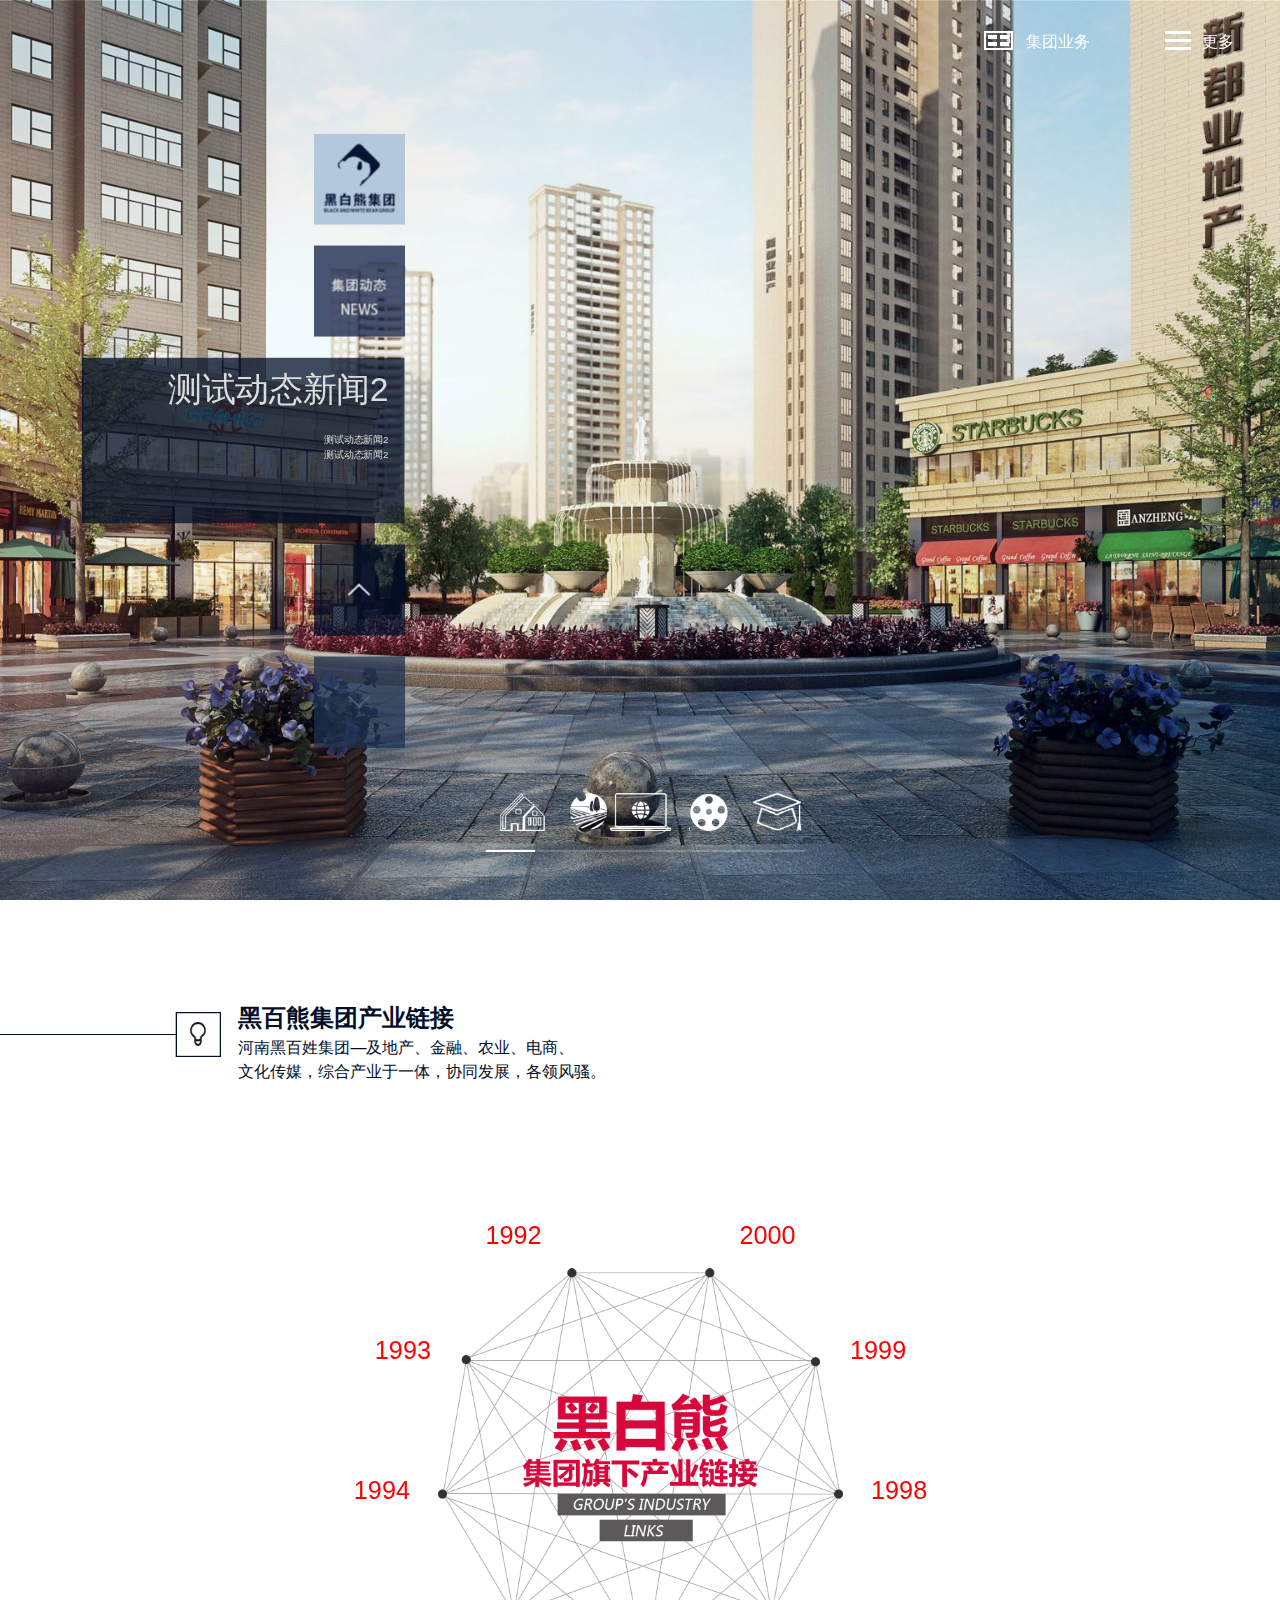
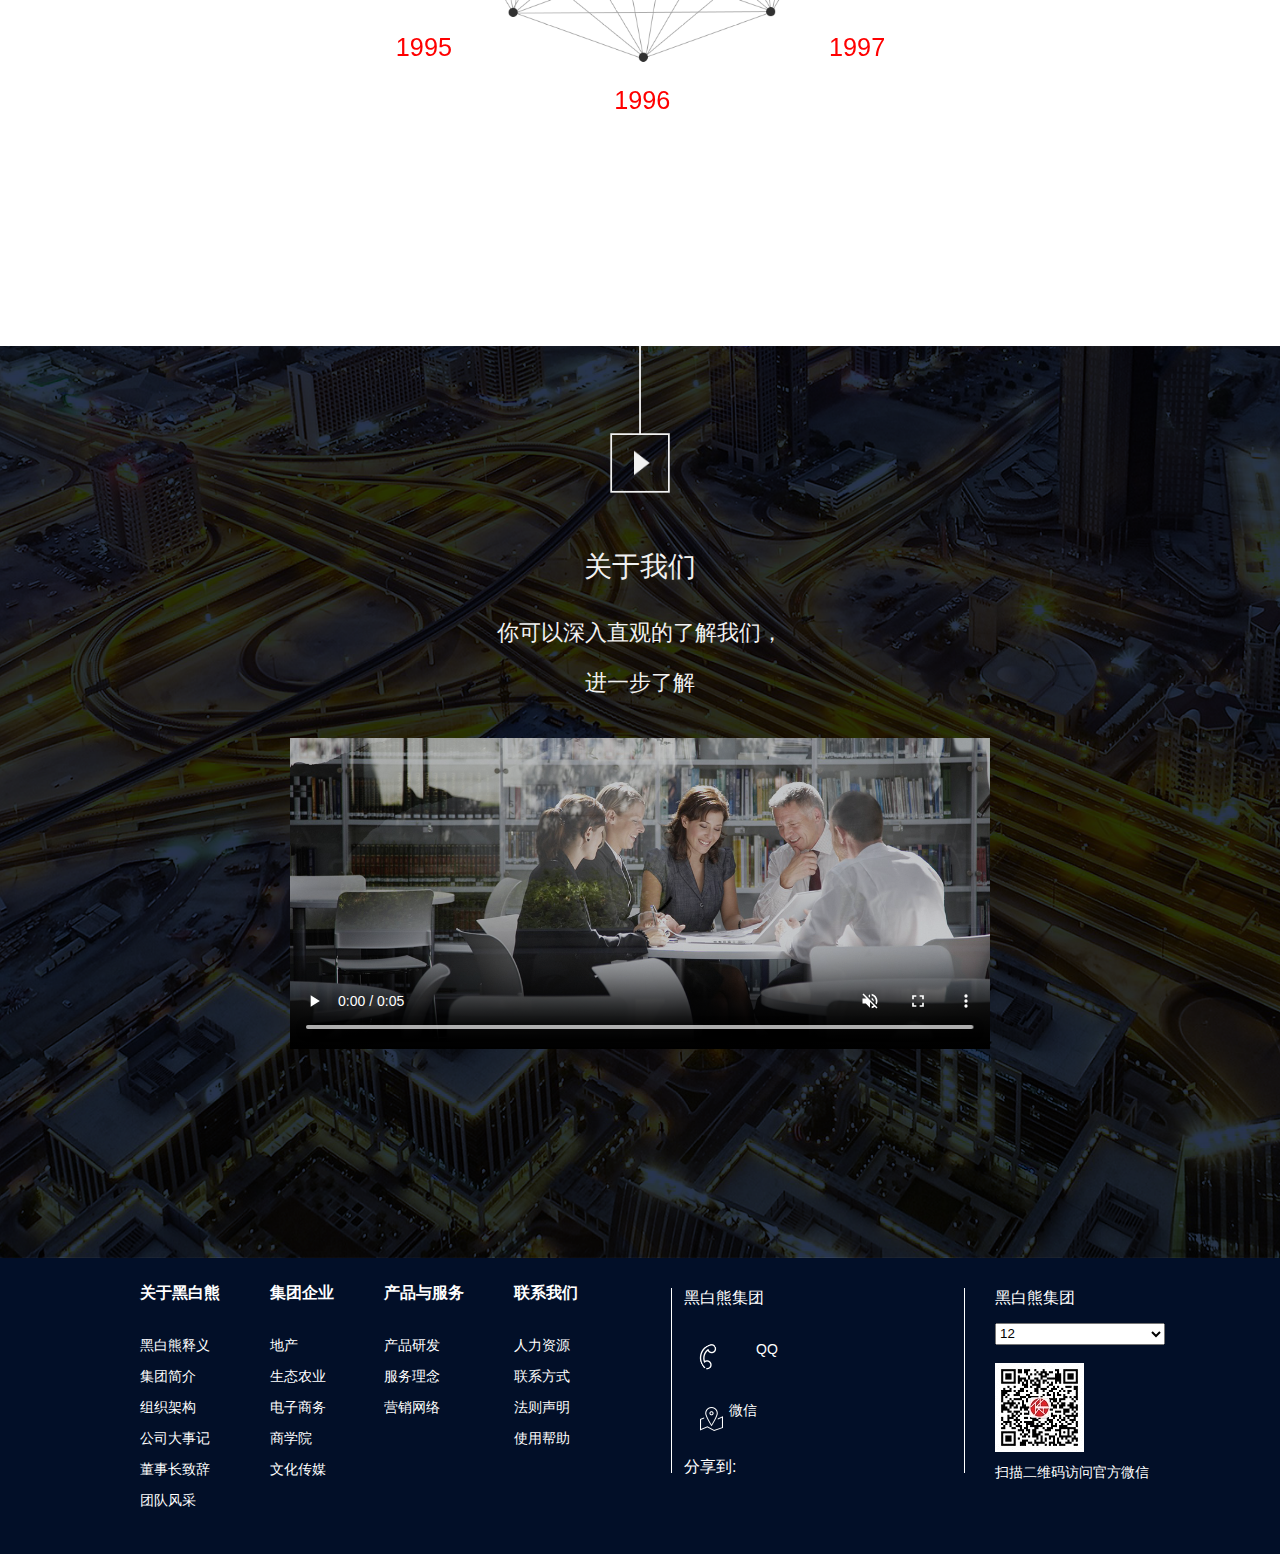
<file: index.html>
<!DOCTYPE html PUBLIC "-//W3C//DTD XHTML 1.0 Transitional//EN" "http://www.w3.org/TR/xhtml1/DTD/xhtml1-transitional.dtd">
<html xmlns="http://www.w3.org/1999/xhtml">
<head>
    <meta http-equiv="Content-Type" content="text/html; charset=utf-8" />
    <meta http-equiv="X-UA-Compatible" content="IE=7" />
    <meta name="viewport" content="width=device-width, initial-scale=1">
    <title>黑白熊集团</title>
    <meta name="keywords" content="黑白熊集团">
    <meta name="description" content="黑白熊集团">
    <link rel="stylesheet" href="/statics/heibaix/css/nheader.css">
    <link rel="stylesheet" href="/statics/heibaix/css/nstyle.css">
    <link rel="stylesheet" href="/statics/heibaix/css/base.css">
</head>
<body>
<div class="header">
    <h1 class="logo png">
        <a href="#" >
            <!--<img src="images/n_logo.png" class="png" >-->
        </a>
    </h1>
    <ul class="nav_list">
        <li class="nav_li">
            <a href="#" class="btn_nav"><i class="ic_product png" ></i>集团业务</a>
            <div style="height: 943px;" class="more_nav02" id="more_nav02">
                <!--[if lt IE 9]>
                <span class="opc_bg"></span>
                <![endif]-->
                <i style="left: -9999px; top: 106px;" class="ic_bdot png" id="h_bdot"></i>
                <ul id="h_nav">
                    <li>
                        <a href="about_hb.html"  class="btn_snav">房地产开发</a>
                    </li>
                    <li>
                        <a href="about_hb.html"  class="btn_snav">生态农业</a>
                    </li>
                    <li>
                        <a href="about_hb.html" class="btn_snav" >电子商务</a>
                    </li>
                    <li>
                        <a href="about_hb.html"  class="btn_snav">文化传媒</a>
                    </li>
                    <li>
                        <a href="about_hb.html"  class="btn_snav">商学院</a>
                    </li>
                </ul>
            </div>
        </li>
        <li class="nav_li">
            <a href="javascript:;" class="btn_nav02" id="nav_more"><i class="ic_more png"></i>更多</a>
            <div style="height: 943px;" class="more_nav" id="more_nav">
                <!--[if lt IE 9]>
                <span class="opc_bg"></span>
                <![endif]-->
                <i style="left: -9999px; top: 106px;" class="ic_bdot png" id="h_bdot02"></i>
                <ul id="h_nav02">
                    <li>
                        <a href="about_hb.html"  class="btn_snav">关于黑白熊</a>
                    </li>
                    <li>
                        <a href="about_list.html"  class="btn_snav">新闻中心</a>
                    </li>
                    <li>
                        <a href="about_hb.html" class="btn_snav" >企业文化</a>
                    </li>
                    <li>
                        <a href="about_hb.html"  class="btn_snav">人力资源</a>
                    </li>
                    <li>
                        <a href="about_hb.html"  class="btn_snav">联系我们</a>
                    </li>
                </ul>
            </div>
        </li>
    </ul>
</div>
<div style="height: 943px;" class="wrap big_view xbig" id="wrap">
    <div class="wrapper">
        <div class="product_list" id="product_list">
            <div style="z-index: 0; opacity: 1;" class="product_box shoulei show">
                <div class="bg_box">
                    <img style="width: 1920px; height: auto; margin: -540px 0px 0px -960px;" src="/statics/heibaix/images/new_banner_01.jpg">
                </div>
            </div>
            <div style="opacity: 0.867161; z-index: 1;" class="product_box xnet ">
                <div class="bg_box">
                    <img style="width: 1920px; height: auto; margin: -540px 0px 0px -960px;" src="/statics/heibaix/images/new_banner_02.jpg">
                </div>
            </div>
            <div style="opacity: 1; z-index: 0;" class="product_box member">
                <div class="bg_box">
                    <img style="width: 1920px; height: auto; margin: -540px 0px 0px -960px;" src="/statics/heibaix/images/new_banner_03.jpg">
                </div>
            </div>

            <div style="opacity: 1; z-index: 0;" class="product_box xkn">
                <div class="bg_box">
                    <img style="width: 1920px; height: auto; margin: -540px 0px 0px -960px;" src="/statics/heibaix/images/new_banner_04.jpg">
                </div>
            </div>
            <div style="opacity: 1; z-index: 0;" class="product_box xav">
                <div class="bg_box">
                    <img style="width: 1920px; height: auto; margin: -540px 0px 0px -960px;" src="/statics/heibaix/images/new_banner_05.jpg">
                </div>
            </div>
        </div>
        <div class="product_btns" id="product_btns">
            <div class="content ">
                <div class="btns_area">
                    <div class="btns_box" id="control_box">
                        <a href="#"  class="btn_shoulei" ><span class="ic_shoulei hide_txt png">icon01</span></a>
                        <a href="#"  class="btn_xnet cur" ><span class="ic_xnet hide_txt png">icon02</span></a>
                        <a href="#"  class="btn_member " ><span class="ic_member hide_txt png">icon03</span></a>
                        <a href="#" class="btn_xkn" ><span class="ic_xkn hide_txt png">icon04</span></a>
                        <a href="#"  class="btn_xav"><span class="ic_xav hide_txt png">icon05</span></a>
                        <span style="left: 0px;" class="ic_line" id="ic_line"></span>
                    </div>
                </div>
            </div>
        </div>
        <div class="rpt_bg png" id="rpt_bg"></div>
    </div>

    <div class="left_nav" id="product_btns02" style="position:absolute;top:50%;height:882px;
        margin-top:-400px;">
        <ul class="contain_box" >
            <li class="top_logo"><a href="index.html"><img src="/statics/heibaix/images/logo_2.png"></a></li>
            <li class="new_tit"><a href="about_list.html"><img src="/statics/heibaix/images/top_02.png"></a></li>
            <div class="new_bg">
                <div id="scrollDiv">
                    <div class="scrollText">
                        <ul>
                                                                                    <li>
                                <a href="http://dev.cms.com/index.php?m=content&c=index&a=show&catid=30&id=3" title="测试动态新闻2">
                                    <p class="new_bg_tit">测试动态新闻2</p>
                                    <p class="new_bg_text">测试动态新闻2<br />
测试动态新闻2</p>
                                </a>
                            </li>
                                                        <li>
                                <a href="http://dev.cms.com/index.php?m=content&c=index&a=show&catid=30&id=2" title="测试动态新闻一">
                                    <p class="new_bg_tit">测试动态新闻一</p>
                                    <p class="new_bg_text">测试动态新闻一测试动态新闻一测试动态新闻一测试动态新闻一测试动态新闻一测试动态新闻一测试动态新闻...</p>
                                </a>
                            </li>
                                                                                </ul>
                    </div>

                    <div class="new_right up"><a  style="cursor: pointer; "><img  src="/statics/heibaix/images/top_right.png"></a></div>

                    <div class="new_left down"><a  style="cursor: pointer; "><img src="/statics/heibaix/images/top_left.png"></a></div>

                </div>

                </li>

        </ul>

    </div>

</div>
<!--中图暂时-->
<div class="banner_zhongbox" style="padding-bottom:200px ; background:#fff;">
    <div class="banner_bg" >
        <a class="banner_bg_left"></a>
        <div class="banner_bg_right">
            <p class="banner_bg_p01">黑百熊集团产业链接</p>
            <p class="banner_bg_p02">河南黑百姓集团—及地产、金融、农业、电商、<br>文化传媒，综合产业于一体，协同发展，各领风骚。</p>
        </div>
    </div>
    <div class="banner_cont" style="background:url(/statics/heibaix/images/heibai.png) no-repeat center center; width:579px;height:562px;margin:auto; background-size:cover;position:relative;z-index: 20;margin-top:100px;">
        <div  style="width:100%;height:100%;">
            <div style="top:-74px;left:68px;" class="ban_dot">
                1992
                <span class="x_dot" style="bottom:-33px;right:-46px;"></span>
                <span class="x_line" style="top:30px;left:-20px;"></span>
                <div class="x_line_text animate09" style="top:75px;left:-420px;">
                    <p class="x_line_title01">搭建中小型企业金融服务平台</p>
                    <p class="x_line_title02">完成资本运作20多亿，孵化企业上市2家</p>
                    <p class="x_line_title03">set up the financial service center in kaifeng city,samall and medium enterprises in 2012</p>
                </div>
            </div>
            <div style="top:90px;left:-90px;" class="ban_dot">
                1993
                <span class="x_dot" style="bottom:6px;right:-53px;"></span>
                <span class="x_line" style="top:30px;left:-20px;"></span>
                <div class="x_line_text animate09" style="top:75px;left:-420px;">
                    <p class="x_line_title01">搭建中小型企业金融服务平台</p>
                    <p class="x_line_title02">完成资本运作20多亿，孵化企业上市2家</p>
                    <p class="x_line_title03">set up the financial service center in kaifeng city,samall and medium enterprises in 2012</p>
                </div>
            </div>
            <div style="top:290px;left:-120px;" class="ban_dot">
                1994
                <span class="x_dot" style="bottom:14px;right:-49px;"></span>
                <span class="x_line" style="top:30px;left:-20px;"></span>
                <div class="x_line_text animate09" style="top:75px;left:-420px;">
                    <p class="x_line_title01">搭建中小型企业金融服务平台</p>
                    <p class="x_line_title02">完成资本运作20多亿，孵化企业上市2家</p>
                    <p class="x_line_title03">set up the financial service center in kaifeng city,samall and medium enterprises in 2012</p>
                </div>
            </div>
            <div style="top:515px;left:-60px;;" class="ban_dot">
                1995
                <span class="x_dot" style="top:-30px;right:-90px;"></span>
                <span class="x_line" style="top:30px;left:-20px;"></span>
                <div class="x_line_text animate09" style="top:75px;left:-420px;">
                    <p class="x_line_title01">搭建中小型企业金融服务平台</p>
                    <p class="x_line_title02">完成资本运作20多亿，孵化企业上市2家</p>
                    <p class="x_line_title03">set up the financial service center in kaifeng city,samall and medium enterprises in 2012</p>
                </div>
            </div>
            <div style="top:590px;left:252px;" class="ban_dot">
                1996
                <span class="x_dot" style="top:-42px;left:35px;"></span>
                <span class="x_line02" style="top:30px;right:-20px;"></span>
                <div class="x_line_text animate09" style="top:75px;left:-300px;">
                    <p class="x_line_title01">搭建中小型企业金融服务平台</p>
                    <p class="x_line_title02">完成资本运作20多亿，孵化企业上市2家</p>
                    <p class="x_line_title03">set up the financial service center in kaifeng city,samall and medium enterprises in 2012</p>
                </div>
            </div>
            <div style="top:515px;right:-60px;" class="ban_dot">
                1997
                <span class="x_dot" style="top:-31px;left:-86px;"></span>
                <span class="x_line02" style="top:30px;right:-20px;"></span>
                <div class="x_line_text animate09" style="top:75px;right:-420px; text-align: left;">
                    <p class="x_line_title01">搭建中小型企业金融服务平台</p>
                    <p class="x_line_title02">完成资本运作20多亿，孵化企业上市2家</p>
                    <p class="x_line_title03">set up the financial service center in kaifeng city,samall and medium enterprises in 2012</p>
                </div>
            </div>
            <div style="top:290px;right:-120px;" class="ban_dot">
                1998
                <span class="x_dot"  style="top:25px;left:-50px;"></span>
                <span class="x_line02" style="top:30px;right:-20px;"></span>
                <div class="x_line_text animate09" style="top:75px;right:-420px; text-align: left;">
                    <p class="x_line_title01">搭建中小型企业金融服务平台</p>
                    <p class="x_line_title02">完成资本运作20多亿，孵化企业上市2家</p>
                    <p class="x_line_title03">set up the financial service center in kaifeng city,samall and medium enterprises in 2012</p>
                </div>
            </div>
            <div style="top:90px;right:-90px;" class="ban_dot">
                1999
                <span class="x_dot" style="top:36px;left:-52px;"></span>
                <span class="x_line02" style="top:30px;right:-20px;"></span>
                <div class="x_line_text animate09" style="top:75px;right:-420px; text-align: left;">
                    <p class="x_line_title01">搭建中小型企业金融服务平台</p>
                    <p class="x_line_title02">完成资本运作20多亿，孵化企业上市2家</p>
                    <p class="x_line_title03">set up the financial service center in kaifeng city,samall and medium enterprises in 2012</p>
                </div>
            </div>
            <div style="top:-74px;right:68px;" class="ban_dot">
                2000
                <span class="x_dot" style="top:73px;left:-45px;"></span>
                <span class="x_line02" style="top:30px;right:-20px;"></span>
                <div class="x_line_text animate09" style="top:75px;right:-420px; text-align: left;">
                    <p class="x_line_title01">搭建中小型企业金融服务平台</p>
                    <p class="x_line_title02">完成资本运作20多亿，孵化企业上市2家</p>
                    <p class="x_line_title03">set up the financial service center in kaifeng city,samall and medium enterprises in 2012</p>
                </div>
            </div>
        </div>
    </div>


</div>
<!--下图暂时-->
<div class="bom_xia" >
    <div class="top_tit">
        <p class="top_tit01">关于我们</p>
        <p class="top_tit02">你可以深入直观的了解我们， <br>进一步了解</p>
    </div>
    <div class="shipin" >
        <video width="100%" id="vio01" poster="/statics/heibaix/images/shipin.png"  preload="preload"   muted controls>
            <source src="/statics/heibaix/images/xin.mp4" type="video/mp4" />
        </video>
    </div>
</div>

<div class="foot_xia">
    <div class="foot_center">
        <div class="foot_center_left">
            <ul>
                <li class="current_top1"><a href="about_hb.html">关于黑白熊</a></li>
                                                <li><a href="http://dev.cms.com/index.php?m=content&c=index&a=lists&catid=2">黑白熊释义</a></li>
                                <li><a href="http://dev.cms.com/index.php?m=content&c=index&a=lists&catid=3">集团简介</a></li>
                                <li><a href="http://dev.cms.com/index.php?m=content&c=index&a=lists&catid=4">组织架构</a></li>
                                <li><a href="http://dev.cms.com/index.php?m=content&c=index&a=lists&catid=5">公司大事记</a></li>
                                <li><a href="http://dev.cms.com/index.php?m=content&c=index&a=lists&catid=11">董事长致辞</a></li>
                                <li><a href="http://dev.cms.com/index.php?m=content&c=index&a=lists&catid=12">团队风采</a></li>
                                            </ul>
            <ul>
                <li class="current_top1"><a href="about_hb.html">集团企业</a></li>
                                                <li><a href="http://dev.cms.com/index.php?m=content&c=index&a=lists&catid=18">地产</a></li>
                                <li><a href="http://dev.cms.com/index.php?m=content&c=index&a=lists&catid=19">生态农业</a></li>
                                <li><a href="http://dev.cms.com/index.php?m=content&c=index&a=lists&catid=20">电子商务</a></li>
                                <li><a href="http://dev.cms.com/index.php?m=content&c=index&a=lists&catid=21">商学院</a></li>
                                <li><a href="http://dev.cms.com/index.php?m=content&c=index&a=lists&catid=22">文化传媒</a></li>
                                            </ul>
            <ul>
                <li class="current_top1"><a href="about_hb.html">产品与服务</a></li>
                                                <li><a href="http://dev.cms.com/index.php?m=content&c=index&a=lists&catid=23">产品研发</a></li>
                                <li><a href="http://dev.cms.com/index.php?m=content&c=index&a=lists&catid=24">服务理念</a></li>
                                <li><a href="http://dev.cms.com/index.php?m=content&c=index&a=lists&catid=25">营销网络</a></li>
                                            </ul>
            <ul>
                <li class="current_top1"><a href="about_hb.html">联系我们</a></li>
                                                <li><a href="http://dev.cms.com/index.php?m=content&c=index&a=lists&catid=26">人力资源</a></li>
                                <li><a href="http://dev.cms.com/index.php?m=content&c=index&a=lists&catid=27">联系方式</a></li>
                                <li><a href="http://dev.cms.com/index.php?m=content&c=index&a=lists&catid=28">法则声明</a></li>
                                <li><a href="http://dev.cms.com/index.php?m=content&c=index&a=lists&catid=29">使用帮助</a></li>
                                            </ul>
        </div>
        <div class="foot_center_right">
            <ul class="center_right_left">
                <li class="current_top2"><a>黑白熊集团</a></li>
                <li class="current_qq"><a href="#">QQ</a></li>
                <li class="current_weixin"><a>微信</a></li>
                <li style="margin-top:10px;">
                    <a style="font-size:16px;">分享到:</a>
                </li>
            </ul>
            <ul  class="center_right_right">
                <li class="current_top2"><a>黑白熊集团</a></li>
                <li class="current_selt">
                    <select>
                        <option>12</option>
                        <option>12</option>
                        <option>12</option>
                    </select>
                </li>
                <li class="current_erweima"><a></a></li>
                <li><a style="line-height:25px;font-size:14px;">扫描二维码访问官方微信</a></li>
            </ul>

        </div>
    </div>
</div>



<script src="/statics/heibaix/js/jquery.js"></script>
<script src="/statics/heibaix/js/jQuery.textSlider.js"></script>
<script src="/statics/heibaix/js/bs_index.js"></script>
<script>
    //	控制文字

    (function(){

        $("#scrollDiv").textSlider({line:1,speed:800,timer:3000});
        var $wrap=$("#wrap"),
                $pages=$("#product_list").find(".product_box"),
                $controlBox=$("#control_box"),
                $productBtns=$("#product_btns"),
                $productBtns02=$("#product_btns02"),
                $controls=$controlBox.find("a"),
                $icLine=$("#ic_line"),
                $listTops=$("#list_top").find("li"),
                $hNav=$("#h_nav"),
                $hNavnew=$("#h_nav02"),
                $hNavli=$hNav.find("li"),
                $hNavlinew=$hNavnew.find("li"),
                $hSubnav=$("#h_subnav"),
                $hSubDD=$hSubnav.find("dd"),
                $hBdot=$("#h_bdot"),
                $hBdot02=$("#h_bdot02"),
                $hSdot=$("#h_sdot"),
                $footer=$("#footer"),
                $bgs=$pages.find(".bg_box img"),
                $mainBoxs=$pages.find(".main_box"),
                $moreNav=$("#more_nav"),
                $moreNav02=$("#more_nav02"),
                $rptBg=$("#rpt_bg");
        var data={
            pLength:$pages.length,
            curP:0,
            isCan:true,
            isOnbtn:false,
            fColor:[2,2,1,1,1],
            dur: 3500,
            cNum:0
        };
        var aDD=$controls.eq(0).width()+parseInt($controls.eq(0).css("margin-right").slice(0,-2))*2;
        var cId;
        var isCss3=function(){
            var style=document.createElement("div").style;
            for(var k in style){
                if(k.toLowerCase().indexOf("animation")>0){
                    return true;
                }
            }
            return false;
        }();
        var isIE6=navigator.userAgent.indexOf("MSIE 6.0") > 0;
        var isIE9=navigator.userAgent.indexOf("MSIE 9.0") > 0;

        //判断webket
//        var ua = navigator.userAgent.toLowerCase();
        var chrome = window.navigator.userAgent.indexOf("Chrome") !== -1 ;
        //页面自缩放

        var resize=function(){

            var w=$(window).width(),
                    h=$(window).height();
            $wrap.height(h);
            $moreNav.height(h);
            if(w/h<1920/1080){
                $bgs.height(h).css({width:"auto",margin:-.5*h+"px 0 0 "+-.5*1920/1080*h+"px"});
            }else{
                $bgs.width(w).css({height:"auto",margin:-.5*w*1080/1920+"px 0 0 "+-.5*w+"px"});
            }
            var imgH=$bgs.height();
            $mainBoxs.height(imgH).css("margin-top",-.5*imgH+"px");
            var cls;
            if(isCss3||chrome||isIE9){
                document.getElementById("wrap").className="wrap big_view xbig";
                switch(true){
                    case w>=1920:{cls="";break;}
                    case w<1920&&w>=1680:{cls="small9";break;}
                    case w<1680&&w>=1600:{cls="small8";break;}
                    case w<1600&&w>=1536:{cls="small7";break;}
                    case w<1536&&w>=1440:{cls="small6";break;}
                    case w<1440&&w>=1366:{cls="small5";break;}
                    case w<1366&&w>=1280:{cls="small4";break;}
                    case w<1280&&w>=1024:{cls="small3";break;}
                    case w<1024:{cls="small2";break;}
                }
                for(var i=0;i<data.pLength;i++){
                    $pages.eq(i).find(".content").attr("class","content "+cls);
                }
                $productBtns.find(".content").attr("class","content "+cls);
                $productBtns02.find(".contain_box").attr("class","contain_box "+cls);
                $(".banner_zhongbox").find(".banner_cont").attr("class","banner_cont "+cls);
//                $(".banner_zhongbox").find(".banner_bg").attr("class","banner_bg "+cls);
            }
            else{
                switch(true){

                    case w>=1600:{cls="big_view";break;}
                    case w<1600&&w>=1440:{cls="mid_view";break;}
                    case w<1440:{cls="small_view";break;}


                }
                var ws=$wrap[0].className;
                if(isIE6&&(ws.indexOf("big")!=-1||ws.indexOf("mid")!=-1||ws.indexOf("small")!=-1)&&ws.indexOf(cls)==-1)
                    location.reload();
                wrap.className="wrap "+cls;
            }
            aDD=$controls.eq(0).width()+parseInt($controls.eq(0).css("margin-right").slice(0,-2))*2;
        };
        $(window).resize(resize);
        resize();

        var pageChange=function(idx){
            if(data.isOnbtn)
                return;
            if(idx>=-1&&idx<data.pLength&&idx!=data.curP&&data.isCan){
                data.isCan=false;
                data.cNum++;
                clearInterval(cId);
                idx=idx==-1?data.pLength-1:idx;
                $controls.removeClass("cur").eq(idx).addClass("cur");
                $pages.eq(data.curP).css({zIndex:0});
                $icLine.css({left:aDD*idx});
                // $footer.attr("class","footer f_color"+data.fColor[idx]);
                $pages.eq(idx).addClass("show").css({opacity:0,zIndex:1}).animate({opacity:1},400,function(){
                    $pages.eq(data.curP).removeClass("show");
                    $(this).addClass("show");
                    data.isCan=true;
                    data.curP=idx;
                    data.cNum--;
                    if(data.cNum==0){
                        cId=setInterval(function(){
                            pageChange((data.curP+1)%data.pLength);
                        },data.dur);
                    }
                });
            }
        }
        $controls.on("mouseenter",function(){
            data.isCan=true;
            pageChange($controls.index(this));
            $icLine.css({left:aDD*$controls.index(this)});
            data.isOnbtn=true;
        });
        $controls.on("mouseleave",function(){
            data.isOnbtn=false;
        });

        var isBottom=false;
        var bAni;
        var bottomHide=function(){
            if(isBottom){
                isBottom=false;
                if(bAni)
                    clearTimeout(bAni),bAni=null;
                $footer.removeClass("show");
                $productBtns.removeClass("show");
                $rptBg.removeClass("show");
            }
        }
        var bottomShow=function(){
            if(!isBottom){
                isBottom=true;
                $footer.addClass("show");
                $productBtns.addClass("show");
                $rptBg.addClass("show");
                if(bAni)
                    clearTimeout(bAni);
                bAni=setTimeout(bottomHide,2000);
            }
        }
        $footer.on("mouseenter",function(){
            if(bAni)
                clearTimeout(bAni),bAni=null;
        });
        $footer.on("mouseleave",function(){
            if(bAni)
                clearTimeout(bAni);
            bAni=setTimeout(bottomHide,2000);
        });
//        $(document).on("mousewheel DOMMouseScroll",function(event){
//            var sd=event.originalEvent.wheelDelta||event.originalEvent.detail*-1;
//            if(sd>0){
//                bottomHide();
//            }
//            else{
//                bottomShow();
//            }
//        });
        cId=setInterval(function(){
            pageChange((data.curP+1)%data.pLength);
        },data.dur);

        //导航事件
        $(".btn_nav").on("mouseenter",function(){
            $moreNav02.addClass("show");
        });
        $moreNav02.on("mouseleave",function(){
            $moreNav02.removeClass("show");
            $hBdot02.css({left:-9999,top:106});
        })
        $(".btn_nav02").on("mouseenter",function(){

            $moreNav.addClass("show");
        });
        $moreNav.on("mouseleave",function(){
            $moreNav.removeClass("show");
            $hBdot.css({left:-9999,top:106});
        })


        $hNavli.on("mouseenter",function(){

            $hBdot.css({left:18,top:106+$hNavli.index(this)*69});

        });
        $hNavlinew.on("mouseenter",function(){

            $hBdot02.css({left:18,top:106+$hNavlinew.index(this)*69});

        });
        $hNav.on("mouseleave",function(){
            $hBdot.css({left:-9999});

        });
        $hNavnew.on("mouseleave",function(){
            $hBdot02.css({left:-9999});

        });
        $hSubnav.find("dt").on("mouseenter",function(){

            $hBdot.css({left:18});
            $hSdot.css({left:-9999});
        });
        $hSubDD.on("mouseenter",function(){

            $hSdot.css({left:18,top:53+$hSubDD.index(this)*44});
            $hBdot.css({left:-9999});
        });
        $hSubnav.on("mouseleave",function(){
            $hSdot.css({left:-9999});
        });
    })();
</script>
<script type="text/javascript">
    var browser = {
        versions: function() {
            var u = navigator.userAgent, app = navigator.appVersion;
            return {//移动终端浏览器版本信息
                trident: u.indexOf('Trident') > -1, //IE内核
                presto: u.indexOf('Presto') > -1, //opera内核
                webKit: u.indexOf('AppleWebKit') > -1, //苹果、谷歌内核
                gecko: u.indexOf('Gecko') > -1 && u.indexOf('KHTML') == -1, //火狐内核
                mobile: !!u.match(/AppleWebKit.*Mobile.*/) || !!u.match(/AppleWebKit/), //是否为移动终端
                ios: !!u.match(/\(i[^;]+;( U;)? CPU.+Mac OS X/), //ios终端
                android: u.indexOf('Android') > -1 || u.indexOf('Linux') > -1, //android终端或者uc浏览器
                iPhone: u.indexOf('iPhone') > -1 || u.indexOf('Mac') > -1, //是否为iPhone或者QQHD浏览器
                iPad: u.indexOf('iPad') > -1, //是否iPad
                webApp: u.indexOf('Safari') == -1 //是否web应该程序，没有头部与底部
            };
        }(),
        language: (navigator.browserLanguage || navigator.language).toLowerCase()
    }
    // console.log(browser.versions)
    if (browser.versions.android || browser.versions.ios) {
        if(!browser.versions.iPad){
//            window.location.href = 'http://www.xunlei.com/wap/';
        }

    }
</script>
<!--[if IE 6]>
<script type="text/javascript" src="http://static.webgame.kanimg.com/com/DD_PNG_min.js"></script>
<script type="text/javascript">
    var links=document.getElementsByTagName("a");
    for(var i=0,l=links.length;i<l;i++){
        links[i].setAttribute("hideFocus",true);
    }
</script>
<![endif]-->


</body></html>
</file>
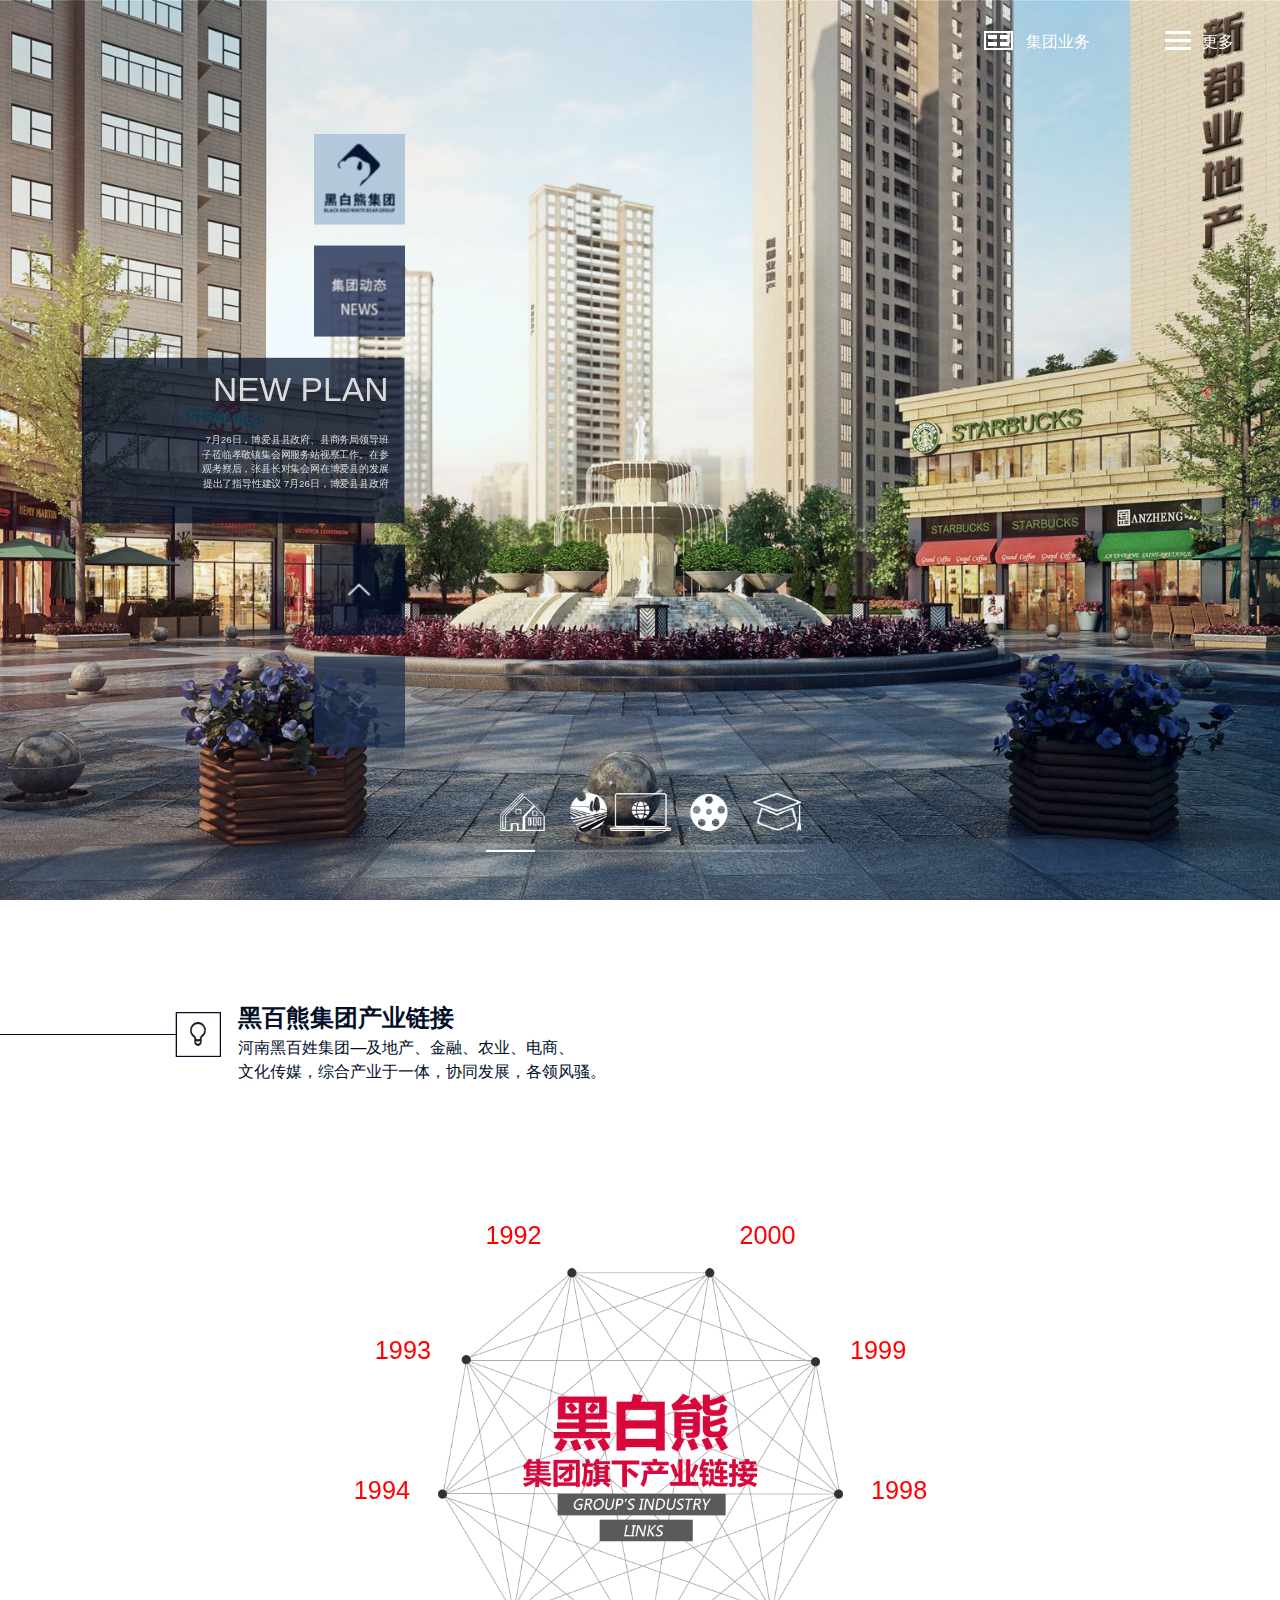
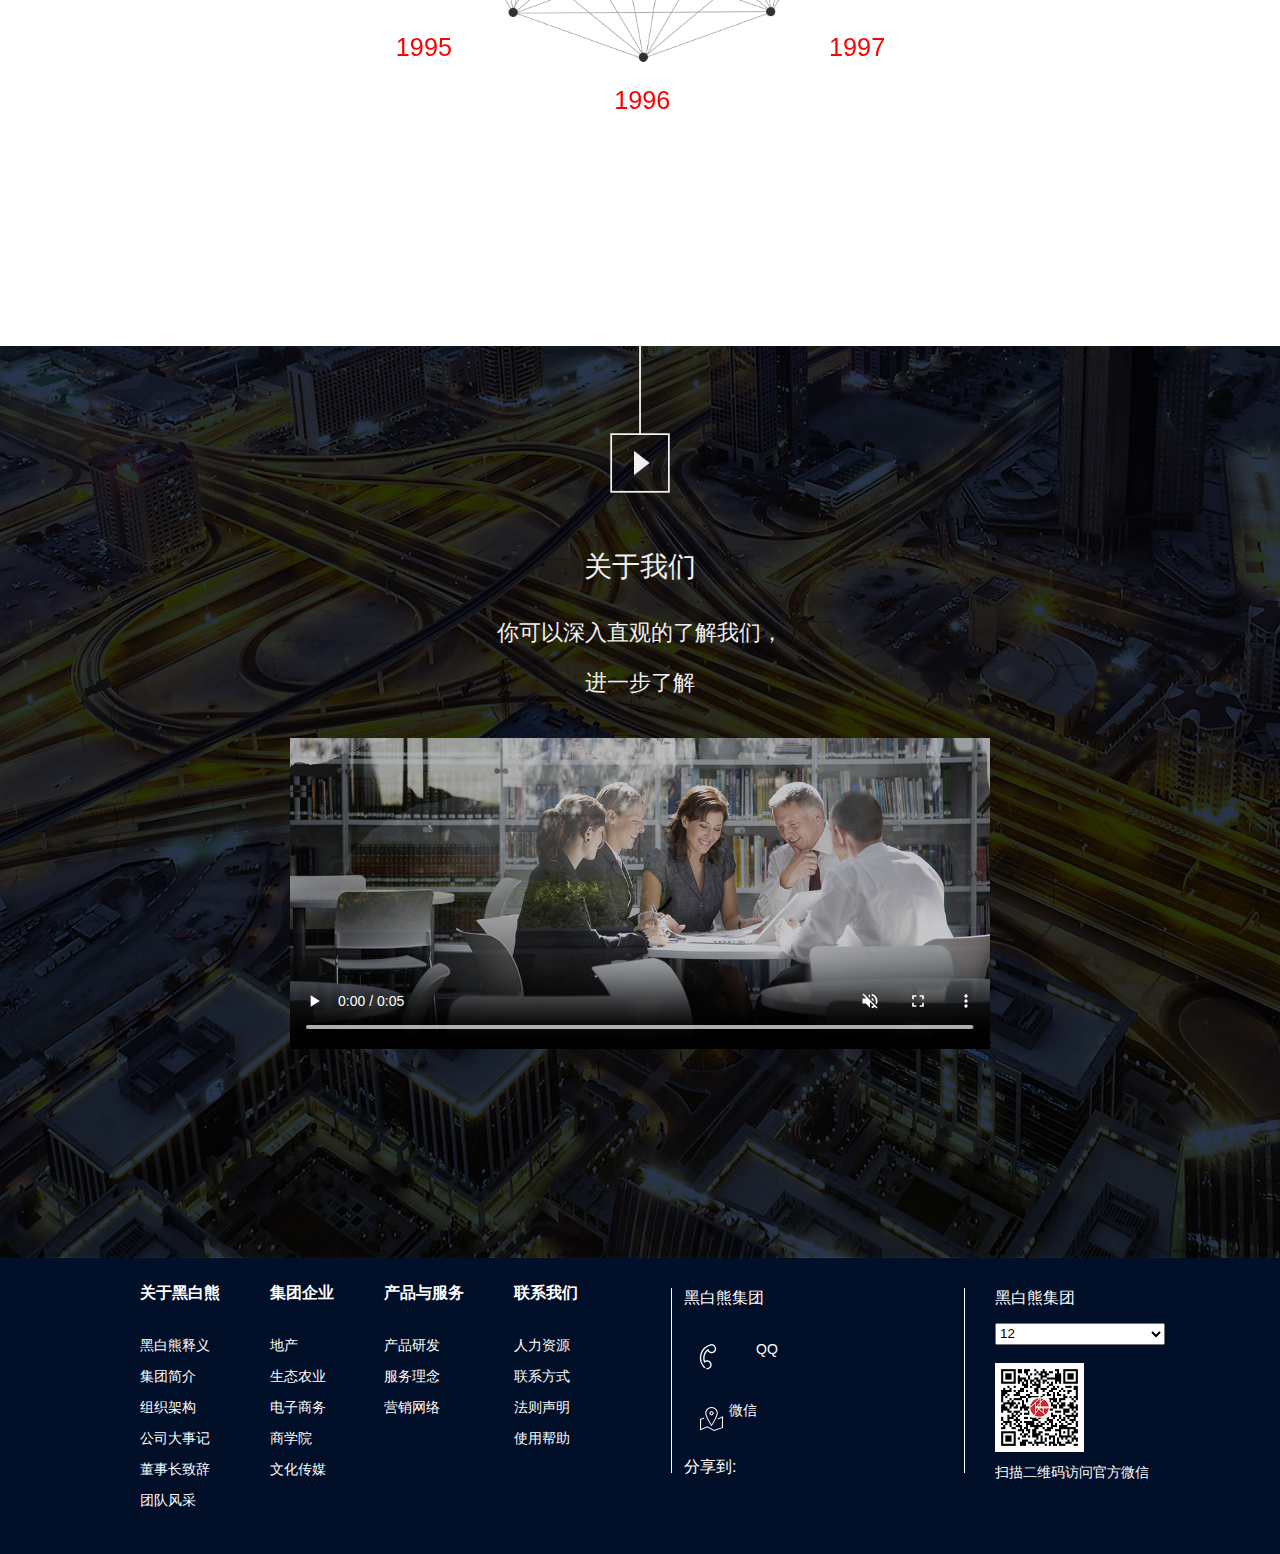
<file: statics/heibaix/index.html>
<!DOCTYPE html>
<html>
<head lang="en">
    <meta charset="UTF-8">
    <meta name="viewport" content="width=device-width, initial-scale=1">
    <title></title>
    <link rel="stylesheet" href="css/nheader.css">
    <link rel="stylesheet" href="css/nstyle.css">
    <link rel="stylesheet" href="css/base.css">
</head>
<body>
<div class="header">
    <h1 class="logo png">
        <a href="#" >
            <!--<img src="images/n_logo.png" class="png" >-->
        </a>
    </h1>
    <ul class="nav_list">
        <li class="nav_li">
            <a href="#" class="btn_nav"><i class="ic_product png" ></i>集团业务</a>
            <div style="height: 943px;" class="more_nav02" id="more_nav02">
                <!--[if lt IE 9]>
                <span class="opc_bg"></span>
                <![endif]-->
                <i style="left: -9999px; top: 106px;" class="ic_bdot png" id="h_bdot"></i>
                <ul id="h_nav">
                    <li>
                        <a href="about_hb.html"  class="btn_snav">房地产开发</a>
                    </li>
                    <li>
                        <a href="about_hb.html"  class="btn_snav">生态农业</a>
                    </li>
                    <li>
                        <a href="about_hb.html" class="btn_snav" >电子商务</a>
                    </li>
                    <li>
                        <a href="about_hb.html"  class="btn_snav">文化传媒</a>
                    </li>
                    <li>
                        <a href="about_hb.html"  class="btn_snav">商学院</a>
                    </li>
                </ul>
            </div>
        </li>
        <li class="nav_li">
            <a href="javascript:;" class="btn_nav02" id="nav_more"><i class="ic_more png"></i>更多</a>
            <div style="height: 943px;" class="more_nav" id="more_nav">
                <!--[if lt IE 9]>
                <span class="opc_bg"></span>
                <![endif]-->
                <i style="left: -9999px; top: 106px;" class="ic_bdot png" id="h_bdot02"></i>
                <ul id="h_nav02">
                    <li>
                        <a href="about_hb.html"  class="btn_snav">关于黑白熊</a>
                    </li>
                    <li>
                        <a href="about_list.html"  class="btn_snav">新闻中心</a>
                    </li>
                    <li>
                        <a href="about_hb.html" class="btn_snav" >企业文化</a>
                    </li>
                    <li>
                        <a href="about_hb.html"  class="btn_snav">人力资源</a>
                    </li>
                    <li>
                        <a href="about_hb.html"  class="btn_snav">联系我们</a>
                    </li>
                </ul>
            </div>
        </li>
    </ul>
</div>
<div style="height: 943px;" class="wrap big_view xbig" id="wrap">
    <div class="wrapper">
        <div class="product_list" id="product_list">
            <div style="z-index: 0; opacity: 1;" class="product_box shoulei show">
                <div class="bg_box">
                    <img style="width: 1920px; height: auto; margin: -540px 0px 0px -960px;" src="images/new_banner_01.jpg">
                </div>
            </div>
            <div style="opacity: 0.867161; z-index: 1;" class="product_box xnet ">
                <div class="bg_box">
                    <img style="width: 1920px; height: auto; margin: -540px 0px 0px -960px;" src="images/new_banner_02.jpg">
                </div>
            </div>
            <div style="opacity: 1; z-index: 0;" class="product_box member">
                <div class="bg_box">
                    <img style="width: 1920px; height: auto; margin: -540px 0px 0px -960px;" src="images/new_banner_03.jpg">
                </div>
            </div>

            <div style="opacity: 1; z-index: 0;" class="product_box xkn">
                <div class="bg_box">
                    <img style="width: 1920px; height: auto; margin: -540px 0px 0px -960px;" src="images/new_banner_04.jpg">
                </div>
            </div>
            <div style="opacity: 1; z-index: 0;" class="product_box xav">
                <div class="bg_box">
                    <img style="width: 1920px; height: auto; margin: -540px 0px 0px -960px;" src="images/new_banner_05.jpg">
                </div>
            </div>
        </div>
        <div class="product_btns" id="product_btns">
            <div class="content ">
                <div class="btns_area">
                    <div class="btns_box" id="control_box">
                        <a href="#"  class="btn_shoulei" ><span class="ic_shoulei hide_txt png">icon01</span></a>
                        <a href="#"  class="btn_xnet cur" ><span class="ic_xnet hide_txt png">icon02</span></a>
                        <a href="#"  class="btn_member " ><span class="ic_member hide_txt png">icon03</span></a>
                        <a href="#" class="btn_xkn" ><span class="ic_xkn hide_txt png">icon04</span></a>
                        <a href="#"  class="btn_xav"><span class="ic_xav hide_txt png">icon05</span></a>
                        <span style="left: 0px;" class="ic_line" id="ic_line"></span>
                    </div>
                </div>
            </div>
        </div>
        <div class="rpt_bg png" id="rpt_bg"></div>
    </div>

    <div class="left_nav" id="product_btns02" style="position:absolute;top:50%;height:882px;
        margin-top:-400px;">
        <ul class="contain_box" >
            <li class="top_logo"><a href="index.html"><img src="images/logo_2.png"></a></li>
            <li class="new_tit"><a href="about_list.html"><img src="images/top_02.png"></a></li>
            <div class="new_bg">
                <div id="scrollDiv">
                    <div class="scrollText">
                        <ul>
                            <li>
                                <a href="about_detail.html">
                                    <p class="new_bg_tit">NEW PLAN</p>
                                    <p class="new_bg_text">7月26日，博爱县县政府、县商务局领导班子莅临孝敬镇集会网服务站视察工作。在参观考察后，张县长对集会网在博爱县的发展提出了指导性建议 7月26日，博爱县县政府</p>
                                </a>
                            </li>
                            <li>
                                <a href="about_detail.html">
                                    <p class="new_bg_tit">NEW PLAN02</p>
                                    <p class="new_bg_text">领导班子莅临孝敬镇集</p>
                                 </a>
                            </li>
                            <li>
                                <a href="about_detail.html">
                                    <p class="new_bg_tit">NEW PLAN03</p>
                                    <p class="new_bg_text">领导班子莅临孝敬镇集</p>
                                </a>
                            </li>
                            <li>
                                <a href="about_detail.html">
                                    <p class="new_bg_tit">NEW PLAN04</p>
                                    <p class="new_bg_text">领导班子莅临孝敬镇集</p>
                                </a>
                            </li>
                            <li>
                                <a href="about_detail.html">
                                    <p class="new_bg_tit">NEW PLAN05</p>
                                    <p class="new_bg_text">领导班子莅临孝敬镇集</p>
                                 </a>
                            </li>
                            <li>
                                <a href="about_detail.html">
                                    <p class="new_bg_tit">NEW PLAN06</p>
                                    <p class="new_bg_text">领导班子莅临孝敬镇集</p>
                                </a>
                            </li>
                            <li>
                                <a href="about_detail.html">
                                    <p class="new_bg_tit">NEW PLAN07</p>
                                    <p class="new_bg_text">领导班子莅临孝敬镇集</p>
                                </a>
                            </li>
                            <li>
                                <a href="about_detail.html">
                                    <p class="new_bg_tit">NEW PLAN08</p>
                                    <p class="new_bg_text">领导班子莅临孝敬镇集</p>
                                </a>
                            </li>
                        </ul>
                    </div>

                    <div class="new_right up"><a  style="cursor: pointer; "><img  src="images/top_right.png"></a></div>

                    <div class="new_left down"><a  style="cursor: pointer; "><img src="images/top_left.png"></a></div>

                </div>

            </li>

        </ul>

    </div>

</div>
<!--中图暂时-->
<div class="banner_zhongbox" style="padding-bottom:200px ; background:#fff;">
    <div class="banner_bg" >
        <a class="banner_bg_left"></a>
        <div class="banner_bg_right">
            <p class="banner_bg_p01">黑百熊集团产业链接</p>
            <p class="banner_bg_p02">河南黑百姓集团—及地产、金融、农业、电商、<br>文化传媒，综合产业于一体，协同发展，各领风骚。</p>
        </div>
    </div>
	 <div class="banner_cont" style="background:url(images/heibai.png) no-repeat center center; width:579px;height:562px;margin:auto; background-size:cover;position:relative;z-index: 20;margin-top:100px;">
     <div  style="width:100%;height:100%;">
        <div style="top:-74px;left:68px;" class="ban_dot">
            1992
            <span class="x_dot" style="bottom:-33px;right:-46px;"></span>
            <span class="x_line" style="top:30px;left:-20px;"></span>
            <div class="x_line_text animate09" style="top:75px;left:-420px;">
                <p class="x_line_title01">搭建中小型企业金融服务平台</p>
                <p class="x_line_title02">完成资本运作20多亿，孵化企业上市2家</p>
                <p class="x_line_title03">set up the financial service center in kaifeng city,samall and medium enterprises in 2012</p>
            </div>
        </div>
        <div style="top:90px;left:-90px;" class="ban_dot">
            1993
            <span class="x_dot" style="bottom:6px;right:-53px;"></span>
            <span class="x_line" style="top:30px;left:-20px;"></span>
            <div class="x_line_text animate09" style="top:75px;left:-420px;">
                <p class="x_line_title01">搭建中小型企业金融服务平台</p>
                <p class="x_line_title02">完成资本运作20多亿，孵化企业上市2家</p>
                <p class="x_line_title03">set up the financial service center in kaifeng city,samall and medium enterprises in 2012</p>
            </div>
        </div>
        <div style="top:290px;left:-120px;" class="ban_dot">
            1994
            <span class="x_dot" style="bottom:14px;right:-49px;"></span>
            <span class="x_line" style="top:30px;left:-20px;"></span>
            <div class="x_line_text animate09" style="top:75px;left:-420px;">
                <p class="x_line_title01">搭建中小型企业金融服务平台</p>
                <p class="x_line_title02">完成资本运作20多亿，孵化企业上市2家</p>
                <p class="x_line_title03">set up the financial service center in kaifeng city,samall and medium enterprises in 2012</p>
            </div>
        </div>
        <div style="top:515px;left:-60px;;" class="ban_dot">
            1995
            <span class="x_dot" style="top:-30px;right:-90px;"></span>
            <span class="x_line" style="top:30px;left:-20px;"></span>
            <div class="x_line_text animate09" style="top:75px;left:-420px;">
                <p class="x_line_title01">搭建中小型企业金融服务平台</p>
                <p class="x_line_title02">完成资本运作20多亿，孵化企业上市2家</p>
                <p class="x_line_title03">set up the financial service center in kaifeng city,samall and medium enterprises in 2012</p>
            </div>
        </div>
        <div style="top:590px;left:252px;" class="ban_dot">
            1996
            <span class="x_dot" style="top:-42px;left:35px;"></span>
            <span class="x_line02" style="top:30px;right:-20px;"></span>
            <div class="x_line_text animate09" style="top:75px;left:-300px;">
                <p class="x_line_title01">搭建中小型企业金融服务平台</p>
                <p class="x_line_title02">完成资本运作20多亿，孵化企业上市2家</p>
                <p class="x_line_title03">set up the financial service center in kaifeng city,samall and medium enterprises in 2012</p>
            </div>
        </div>
        <div style="top:515px;right:-60px;" class="ban_dot">
            1997
            <span class="x_dot" style="top:-31px;left:-86px;"></span>
            <span class="x_line02" style="top:30px;right:-20px;"></span>
            <div class="x_line_text animate09" style="top:75px;right:-420px; text-align: left;">
                <p class="x_line_title01">搭建中小型企业金融服务平台</p>
                <p class="x_line_title02">完成资本运作20多亿，孵化企业上市2家</p>
                <p class="x_line_title03">set up the financial service center in kaifeng city,samall and medium enterprises in 2012</p>
            </div>
        </div>
        <div style="top:290px;right:-120px;" class="ban_dot">
            1998
            <span class="x_dot"  style="top:25px;left:-50px;"></span>
            <span class="x_line02" style="top:30px;right:-20px;"></span>
            <div class="x_line_text animate09" style="top:75px;right:-420px; text-align: left;">
                <p class="x_line_title01">搭建中小型企业金融服务平台</p>
                <p class="x_line_title02">完成资本运作20多亿，孵化企业上市2家</p>
                <p class="x_line_title03">set up the financial service center in kaifeng city,samall and medium enterprises in 2012</p>
            </div>
        </div>
        <div style="top:90px;right:-90px;" class="ban_dot">
            1999
            <span class="x_dot" style="top:36px;left:-52px;"></span>
            <span class="x_line02" style="top:30px;right:-20px;"></span>
            <div class="x_line_text animate09" style="top:75px;right:-420px; text-align: left;">
                <p class="x_line_title01">搭建中小型企业金融服务平台</p>
                <p class="x_line_title02">完成资本运作20多亿，孵化企业上市2家</p>
                <p class="x_line_title03">set up the financial service center in kaifeng city,samall and medium enterprises in 2012</p>
            </div>
        </div>
        <div style="top:-74px;right:68px;" class="ban_dot">
            2000
            <span class="x_dot" style="top:73px;left:-45px;"></span>
            <span class="x_line02" style="top:30px;right:-20px;"></span>
            <div class="x_line_text animate09" style="top:75px;right:-420px; text-align: left;">
                <p class="x_line_title01">搭建中小型企业金融服务平台</p>
                <p class="x_line_title02">完成资本运作20多亿，孵化企业上市2家</p>
                <p class="x_line_title03">set up the financial service center in kaifeng city,samall and medium enterprises in 2012</p>
            </div>
        </div>
    </div>
     </div>


</div>
<!--下图暂时-->
<div class="bom_xia" >
    <div class="top_tit">
        <p class="top_tit01">关于我们</p>
        <p class="top_tit02">你可以深入直观的了解我们， <br>进一步了解</p>
    </div>
    <div class="shipin" >
        <video width="100%" id="vio01" poster="images/shipin.png"  preload="preload"   muted controls>
            <source src="images/xin.mp4" type="video/mp4" />
        </video>
    </div>
</div>

<div class="foot_xia">
    <div class="foot_center">
        <div class="foot_center_left">
            <ul>
                <li class="current_top1"><a href="about_hb.html">关于黑白熊</a></li>
                <li><a href="about_hb.html">黑白熊释义</a></li>
                <li><a href="about_hb.html">集团简介</a></li>
                <li><a href="about_hb.html">组织架构</a></li>
                <li><a href="about_hb.html">公司大事记</a></li>
                <li><a href="about_hb.html">董事长致辞</a></li>
                <li><a href="about_hb.html">团队风采</a></li>
            </ul>
            <ul>
                <li class="current_top1"><a href="about_hb.html">集团企业</a></li>
                <li><a href="about_hb.html">地产</a></li>
                <li><a href="about_hb.html">生态农业</a></li>
                <li><a href="about_hb.html">电子商务</a></li>
                <li><a href="about_hb.html">商学院</a></li>
                <li><a href="about_hb.html">文化传媒</a></li>
            </ul>
            <ul>
                <li class="current_top1"><a href="about_hb.html">产品与服务</a></li>
                <li><a href="about_hb.html">产品研发</a></li>
                <li><a href="about_hb.html">服务理念</a></li>
                <li><a href="about_hb.html">营销网络</a></li>
            </ul>
            <ul>
                <li class="current_top1"><a href="about_hb.html">联系我们</a></li>
                <li><a href="about_hb.html">人力资源</a></li>
                <li><a href="about_hb.html">联系方式</a></li>
                <li><a href="about_hb.html">法则声明</a></li>
                <li><a href="about_hb.html">使用帮助</a></li>
            </ul>
        </div>
        <div class="foot_center_right">
            <ul class="center_right_left">
                <li class="current_top2"><a>黑白熊集团</a></li>
                <li class="current_qq"><a href="#">QQ</a></li>
                <li class="current_weixin"><a>微信</a></li>
                <li style="margin-top:10px;">
                    <a style="font-size:16px;">分享到:</a>
                </li>
            </ul>
            <ul  class="center_right_right">
                <li class="current_top2"><a>黑白熊集团</a></li>
                <li class="current_selt">
                    <select>
                        <option>12</option>
                        <option>12</option>
                        <option>12</option>
                    </select>
                </li>
                <li class="current_erweima"><a></a></li>
                <li><a style="line-height:25px;font-size:14px;">扫描二维码访问官方微信</a></li>
            </ul>

        </div>
    </div>
</div>



<script src="js/jquery.js"></script>
<script src="js/jQuery.textSlider.js"></script>
<script src="js/bs_index.js"></script>
<script>
    //	控制文字

    (function(){

      $("#scrollDiv").textSlider({line:1,speed:800,timer:3000});
        var $wrap=$("#wrap"),
                $pages=$("#product_list").find(".product_box"),
                $controlBox=$("#control_box"),
                $productBtns=$("#product_btns"),
                $productBtns02=$("#product_btns02"),
                $controls=$controlBox.find("a"),
                $icLine=$("#ic_line"),
                $listTops=$("#list_top").find("li"),
                $hNav=$("#h_nav"),
                $hNavnew=$("#h_nav02"),
                $hNavli=$hNav.find("li"),
                $hNavlinew=$hNavnew.find("li"),
                $hSubnav=$("#h_subnav"),
                $hSubDD=$hSubnav.find("dd"),
                $hBdot=$("#h_bdot"),
                $hBdot02=$("#h_bdot02"),
                $hSdot=$("#h_sdot"),
                $footer=$("#footer"),
                $bgs=$pages.find(".bg_box img"),
                $mainBoxs=$pages.find(".main_box"),
                $moreNav=$("#more_nav"),
                $moreNav02=$("#more_nav02"),
                $rptBg=$("#rpt_bg");
        var data={
            pLength:$pages.length,
            curP:0,
            isCan:true,
            isOnbtn:false,
            fColor:[2,2,1,1,1],
            dur: 3500,
            cNum:0
        };
        var aDD=$controls.eq(0).width()+parseInt($controls.eq(0).css("margin-right").slice(0,-2))*2;
        var cId;
        var isCss3=function(){
            var style=document.createElement("div").style;
            for(var k in style){
                if(k.toLowerCase().indexOf("animation")>0){
                    return true;
                }
            }
            return false;
        }();
        var isIE6=navigator.userAgent.indexOf("MSIE 6.0") > 0;
        var isIE9=navigator.userAgent.indexOf("MSIE 9.0") > 0;

        //判断webket
//        var ua = navigator.userAgent.toLowerCase();
       var chrome = window.navigator.userAgent.indexOf("Chrome") !== -1 ;
        //页面自缩放
		
        var resize=function(){

            var w=$(window).width(),
                    h=$(window).height();
            $wrap.height(h);
            $moreNav.height(h);
            if(w/h<1920/1080){
                $bgs.height(h).css({width:"auto",margin:-.5*h+"px 0 0 "+-.5*1920/1080*h+"px"});
            }else{
                $bgs.width(w).css({height:"auto",margin:-.5*w*1080/1920+"px 0 0 "+-.5*w+"px"});
            }
            var imgH=$bgs.height();
            $mainBoxs.height(imgH).css("margin-top",-.5*imgH+"px");
            var cls;
            if(isCss3||chrome||isIE9){
                document.getElementById("wrap").className="wrap big_view xbig";
                switch(true){
                    case w>=1920:{cls="";break;}
                    case w<1920&&w>=1680:{cls="small9";break;}
                    case w<1680&&w>=1600:{cls="small8";break;}
                    case w<1600&&w>=1536:{cls="small7";break;}
                    case w<1536&&w>=1440:{cls="small6";break;}
                    case w<1440&&w>=1366:{cls="small5";break;}
                    case w<1366&&w>=1280:{cls="small4";break;}
                    case w<1280&&w>=1024:{cls="small3";break;}
                    case w<1024:{cls="small2";break;}
                }
                for(var i=0;i<data.pLength;i++){
                    $pages.eq(i).find(".content").attr("class","content "+cls);
                }
                $productBtns.find(".content").attr("class","content "+cls);
                $productBtns02.find(".contain_box").attr("class","contain_box "+cls);
                $(".banner_zhongbox").find(".banner_cont").attr("class","banner_cont "+cls);
//                $(".banner_zhongbox").find(".banner_bg").attr("class","banner_bg "+cls);
            }
            else{
                switch(true){

                    case w>=1600:{cls="big_view";break;}
                    case w<1600&&w>=1440:{cls="mid_view";break;}
                    case w<1440:{cls="small_view";break;}


                }
                var ws=$wrap[0].className;
                if(isIE6&&(ws.indexOf("big")!=-1||ws.indexOf("mid")!=-1||ws.indexOf("small")!=-1)&&ws.indexOf(cls)==-1)
                    location.reload();
                wrap.className="wrap "+cls;
            }
            aDD=$controls.eq(0).width()+parseInt($controls.eq(0).css("margin-right").slice(0,-2))*2;
        };
        $(window).resize(resize);
        resize();

        var pageChange=function(idx){
            if(data.isOnbtn)
                return;
            if(idx>=-1&&idx<data.pLength&&idx!=data.curP&&data.isCan){
                data.isCan=false;
                data.cNum++;
                clearInterval(cId);
                idx=idx==-1?data.pLength-1:idx;
                $controls.removeClass("cur").eq(idx).addClass("cur");
                $pages.eq(data.curP).css({zIndex:0});
                $icLine.css({left:aDD*idx});
                // $footer.attr("class","footer f_color"+data.fColor[idx]);
                $pages.eq(idx).addClass("show").css({opacity:0,zIndex:1}).animate({opacity:1},400,function(){
                    $pages.eq(data.curP).removeClass("show");
                    $(this).addClass("show");
                    data.isCan=true;
                    data.curP=idx;
                    data.cNum--;
                    if(data.cNum==0){
                        cId=setInterval(function(){
                            pageChange((data.curP+1)%data.pLength);
                        },data.dur);
                    }
                });
            }
        }
        $controls.on("mouseenter",function(){
            data.isCan=true;
            pageChange($controls.index(this));
            $icLine.css({left:aDD*$controls.index(this)});
            data.isOnbtn=true;
        });
        $controls.on("mouseleave",function(){
            data.isOnbtn=false;
        });

        var isBottom=false;
        var bAni;
        var bottomHide=function(){
            if(isBottom){
                isBottom=false;
                if(bAni)
                    clearTimeout(bAni),bAni=null;
                $footer.removeClass("show");
                $productBtns.removeClass("show");
                $rptBg.removeClass("show");
            }
        }
        var bottomShow=function(){
            if(!isBottom){
                isBottom=true;
                $footer.addClass("show");
                $productBtns.addClass("show");
                $rptBg.addClass("show");
                if(bAni)
                    clearTimeout(bAni);
                bAni=setTimeout(bottomHide,2000);
            }
        }
        $footer.on("mouseenter",function(){
            if(bAni)
                clearTimeout(bAni),bAni=null;
        });
        $footer.on("mouseleave",function(){
            if(bAni)
                clearTimeout(bAni);
            bAni=setTimeout(bottomHide,2000);
        });
//        $(document).on("mousewheel DOMMouseScroll",function(event){
//            var sd=event.originalEvent.wheelDelta||event.originalEvent.detail*-1;
//            if(sd>0){
//                bottomHide();
//            }
//            else{
//                bottomShow();
//            }
//        });
        cId=setInterval(function(){
            pageChange((data.curP+1)%data.pLength);
        },data.dur);

        //导航事件
        $(".btn_nav").on("mouseenter",function(){
            $moreNav02.addClass("show");
        });
        $moreNav02.on("mouseleave",function(){
            $moreNav02.removeClass("show");
            $hBdot02.css({left:-9999,top:106});
        })
        $(".btn_nav02").on("mouseenter",function(){

            $moreNav.addClass("show");
        });
        $moreNav.on("mouseleave",function(){
            $moreNav.removeClass("show");
            $hBdot.css({left:-9999,top:106});
        })


        $hNavli.on("mouseenter",function(){

            $hBdot.css({left:18,top:106+$hNavli.index(this)*69});

        });
        $hNavlinew.on("mouseenter",function(){

            $hBdot02.css({left:18,top:106+$hNavlinew.index(this)*69});

        });
        $hNav.on("mouseleave",function(){
            $hBdot.css({left:-9999});

        });
        $hNavnew.on("mouseleave",function(){
            $hBdot02.css({left:-9999});

        });
        $hSubnav.find("dt").on("mouseenter",function(){

            $hBdot.css({left:18});
            $hSdot.css({left:-9999});
        });
        $hSubDD.on("mouseenter",function(){

            $hSdot.css({left:18,top:53+$hSubDD.index(this)*44});
            $hBdot.css({left:-9999});
        });
        $hSubnav.on("mouseleave",function(){
            $hSdot.css({left:-9999});
        });
    })();
</script>
<script type="text/javascript">
    var browser = {
        versions: function() {
            var u = navigator.userAgent, app = navigator.appVersion;
            return {//移动终端浏览器版本信息
                trident: u.indexOf('Trident') > -1, //IE内核
                presto: u.indexOf('Presto') > -1, //opera内核
                webKit: u.indexOf('AppleWebKit') > -1, //苹果、谷歌内核
                gecko: u.indexOf('Gecko') > -1 && u.indexOf('KHTML') == -1, //火狐内核
                mobile: !!u.match(/AppleWebKit.*Mobile.*/) || !!u.match(/AppleWebKit/), //是否为移动终端
                ios: !!u.match(/\(i[^;]+;( U;)? CPU.+Mac OS X/), //ios终端
                android: u.indexOf('Android') > -1 || u.indexOf('Linux') > -1, //android终端或者uc浏览器
                iPhone: u.indexOf('iPhone') > -1 || u.indexOf('Mac') > -1, //是否为iPhone或者QQHD浏览器
                iPad: u.indexOf('iPad') > -1, //是否iPad
                webApp: u.indexOf('Safari') == -1 //是否web应该程序，没有头部与底部
            };
        }(),
        language: (navigator.browserLanguage || navigator.language).toLowerCase()
    }
    // console.log(browser.versions)
    if (browser.versions.android || browser.versions.ios) {
        if(!browser.versions.iPad){
//            window.location.href = 'http://www.xunlei.com/wap/';
        }

    }
</script>
<!--[if IE 6]>
<script type="text/javascript" src="http://static.webgame.kanimg.com/com/DD_PNG_min.js"></script>
<script type="text/javascript">
    var links=document.getElementsByTagName("a");
    for(var i=0,l=links.length;i<l;i++){
        links[i].setAttribute("hideFocus",true);
    }
</script>
<![endif]-->


</body></html>
</file>
<file: statics/heibaix/css/nheader.css>
.header{position: fixed;_position: absolute;top: 0;left: 0;width: 100%;+zoom: 1;z-index: 30;height: 85px;}
.header .head{position: relative;height: 100%;width: 100%;}
.header h1{text-indent: -9999em;font-size: 0;line-height: 0;float: left;margin: 12px 0 0 34px;width: 142px;height: 64px;}
.header h1 a{display: block;width: 100%;height: 100%;}
.header h1 a img{display: block;width: 100%;width: 142px;height: 64px;}
.header .nav_list{position: absolute;top: 0;right: 0;}
.header .nav_list a:hover{text-decoration: none;}
.header .nav_li{float: left;width: 162px;position: relative;+zoom: 1;height: 84px;}
.header .btn_nav{display: block;width: 136px;height: 38px;text-align: center;line-height: 38px;position: absolute;top: 50%;left: 50%;margin: -19px 0 0 -68px;font-size: 16px;color:#fff;z-index: 6;}
.header .btn_nav02{display: block;width: 136px;height: 38px;text-align: center;line-height: 38px;position: absolute;top: 50%;left: 50%;margin: -19px 0 0 -68px;font-size: 16px;color:#fff;z-index: 6;}
.header .btn_nav:hover{text-decoration: none;border: 2px solid #aeaba6;border-color: rgba(255,255,255,0.5);margin: -21px 0 0 -70px;}
.header .btn_nav02:hover{text-decoration: none;border: 2px solid #aeaba6;border-color: rgba(255,255,255,0.5);margin: -21px 0 0 -70px;}
.header .btn_nav i{display: inline-block;+display: inline;+zoom: 1;background-image: url('../images/head_icon.png');position: relative;background-repeat: no-repeat;cursor: pointer;}
.header .btn_nav02 i{display: inline-block;+display: inline;+zoom: 1;background-image: url('../images/head_icon.png');position: relative;background-repeat: no-repeat;cursor: pointer;}
.header .ic_product{background-position: 0 0;width: 29px;height: 19px;margin-right: 13px;top: 3px;+top: 0;_margin-top: 9px;}
.header .ic_more{background-position: 0 -24px;width: 26px;height: 19px;margin-right: 11px;top: 3px;+top: 0;_margin-top: 9px;}
.header .more_nav{position: absolute;top: 0;right: -162px;width: 162px;height: 9999px;padding-top: 100px;background: rgba(0,0,0,0.5);transition: right .3s;-webkit-transition: right .3s;}
.header .more_nav02{position: absolute;top: 0;right: -324px;width: 162px;height: 9999px;padding-top: 100px;background: rgba(0,0,0,0.5);transition: right .3s;-webkit-transition: right .3s;}
.header .nav_li .show{right: 0;}
.header .more_nav .opc_bg{position: absolute;width: 100%;height: 100%;background: #000;filter:alpha(opacity=50);top: 0;_left: 1px;}
.header .more_nav02 .opc_bg{position: absolute;width: 100%;height: 100%;background: #000;filter:alpha(opacity=50);top: 0;_left: 1px;}
.header .more_nav ul{position: relative;z-index: 5;}
.header .more_nav02 ul{position: relative;z-index: 5;}
.header .more_nav li{padding-bottom: 45px;+zoom: 1;position: relative;}
.header .more_nav02 li{padding-bottom: 45px;+zoom: 1;position: relative;}
.header .more_nav a{color:#c5c8d0;}
.header .more_nav02 a{color:#c5c8d0;}
.header .more_nav a:hover{color:#edf2fe;}
.header .more_nav02 a:hover{color:#edf2fe;}
.header .btn_snav{display: block;text-align: center;font-size: 18px;line-height: 24px;height: 24px;position: relative;color:#edf3ff;}

.header .more_nav .ic_bdot{position: absolute;background: url('../images/head_icon.png') no-repeat -36px 0;width: 12px;height: 12px;left: -9999px;font-size: 0;line-height: 0;transition: top .2s;-webkit-transition: top .2s;}
.header .more_nav02 .ic_bdot{position: absolute;background: url('../images/head_icon.png') no-repeat -36px 0;width: 12px;height: 12px;left: -9999px;font-size: 0;line-height: 0;transition: top .2s;-webkit-transition: top .2s;}


.header .sub_nav dd{padding: 12px 0;}
.header .sub_nav dt{margin-bottom: 12px;line-height: 24px;}
.header .sub_nav dd a{font-size: 14px;text-align: center;position: relative;display: block;line-height: 20px;}
.header .btn_snav{display: block;text-align: center;font-size: 18px;line-height: 24px;height: 24px;position: relative;color:#edf3ff;}
.header .more_nav .ic_sdot{position: absolute;background: url('../img/head_spr.png') no-repeat -36px -16px;width: 10px;height: 10px;left: -9999px;font-size: 0;line-height: 0;transition: top .2s;-webkit-transition: top .2s;}
.header .more_nav02 .ic_sdot{position: absolute;background: url('../img/head_spr.png') no-repeat -36px -16px;width: 10px;height: 10px;left: -9999px;font-size: 0;line-height: 0;transition: top .2s;-webkit-transition: top .2s;}

.header .news_nav{position: absolute;width: 200px;padding: 85px 0 6px;top: -9999px;overflow: hidden;+zoom: 1;left: -19px;}
.header .nav_li .news_on{top: 0;}
.header .news_nav ul{background: #fff;border: 1px solid #f1f1f1;border-top: 0;position: relative;z-index: 5;width: 162px;margin: 0 auto;}
.header .news_nav .ic_arr{position: absolute;font-size: 0;line-height: 0;width: 0;height: 0;border-width: 10px 14px;border-style: dashed dashed solid dashed;border-color: transparent transparent #fff transparent;left: 50%;margin-left: -15px;top: 66px;z-index: 6;}
.header .news_nav li{padding: 10px 0;}
.header .news_nav a{display: block;font-size: 18px;color:#909090;line-height: 68px;text-align: center;}
.header .news_nav a:hover{text-decoration: none;color:#575a5e;}
.header .news_nav .ic_dot{position: absolute;left: -9999px;background: url('../img/head_spr.png') no-repeat -36px -16px;width: 10px;height: 10px;font-size: 0;line-height: 0;transition: top .2s;-webkit-transition: top .2s;top: -9999px;z-index: 6;}

.footer{position: relative;width: 100%;bottom: 0;left: 0;z-index: 99;text-align: center;}
.footer .opc_bg{position: absolute;top: 0;left: 0;width: 100%;height: 100%;_height: 91px;}
.footer .foot{line-height: 20px;position: relative;margin: 0 auto;color:#b2b2b2;padding: 3px 0 6px;}
.footer .links a{color:#b2b2b2;}
.footer .safe_links{font-size: 0;line-height: 0;margin-top: 5px;}
.footer .safe_links a{display: inline-block;+display: inline;+zoom: 1;color:#999;position: relative;width: 67px;font-size: 12px;line-height: 14px;height: 28px;padding: 5px 0 5px 40px;border: 1px solid #808080;position: relative;+zoom: 1;margin: 0 7px;}
.footer .safe_links a img{position: absolute;top: 0;left: 0;width: 40px;height: 38px;}

.footer .follow_box{padding-top: 45px;text-align: center;}
.footer .txt_follow{font-size: 16px;color:#ffffff;line-height: 24px;}
.footer .follow_list{font-size: 0;line-height: 0;margin-top: 18px;text-align: center;+zoom: 1;}
.footer .follow_list a{display: inline-block;+display: inline;+zoom: 1;width: 50px;height: 51px;background-image: url('../img/follow_spr.png');margin: 0 10px;position: relative;}
.footer .follow_list .code_box{position: absolute;width: 110px;height: 110px;padding: 10px;background: #fff;border-radius: 4px;left: -9999px;margin-left: -65px;bottom: 70px;opacity: 0;transition: opacity .2s;-webkit-transition: opacity .2s;}
.footer .follow_list a:hover .code_box{left: 50%;opacity: 1;}
.footer .follow_list .code_box .ic_arr{font-size: 0;line-height: 0;position: absolute;width: 0;height: 0;border-width: 8px;border-style: solid dashed dashed dashed;border-color: #fff transparent transparent transparent;left: 50%;margin-left: -8px;top: 100%;}
.footer .follow_list .code_box img{display: block;height: 100%;height: 100%;}
.footer .follow_list .wechat{background-position: 0 0;}
.footer .follow_list .wechat:hover{background-position: 0 -72px;}
.footer .follow_list .sina{background-position: -70px 0;}
.footer .follow_list .sina:hover{background-position: -70px -72px;}
.footer .follow_list .forum{background-position: -140px 0;}
.footer .follow_list .forum:hover{background-position: -140px -72px;}
.footer .follow_list .post{background-position: -210px 0;}
.footer .follow_list .post:hover{background-position: -210px -72px;}
.footer .main_links a{font-size: 18px;color:#fff;margin: 0 15px;} 

/*.f_color1 .foot,.f_color1 .links a{color:#d9d9d9;}
.f_color2 .foot,.f_color2 .links a{color:#262626;}*/

@keyframes bounceInRight{
	0%{opacity:0;transform:translateX(2000px);}
	60%{opacity:1;transform:translateX(-30px);}
	80%{transform:translateX(10px);}
	100%{transform:translateX(0);}
}
@-webkit-keyframes bounceInRight{
	0%{opacity:0;-webkit-transform:translateX(2000px);}
	60%{opacity:1;-webkit-transform:translateX(-30px);}
	80%{-webkit-transform:translateX(10px);}
	100%{-webkit-transform:translateX(0);}
}
</file>
<file: statics/heibaix/css/nstyle.css>
html{height: 100%;position: relative;}
body{position: relative;width: 100%;height: 100%;position: relative;font:12px/1.5 tahoma,arial,\5FAE\8F6F\96C5\9ED1,sans-serif;font-family: "Microsoft YaHei","微软雅黑",tahoma,arial,simsun,"宋体";background: #000;}
body,div,p,ul,ol,li,dl,dt,dd,h1,h2,h3,h4,p,table,input{margin:0;padding:0;font-weight: normal;}
table{width:auto;border-collapse: collapse;border-spacing: 0;}
li{list-style: none;vertical-align: bottom;}
em,i{font-style: normal;}
a{outline: none;text-decoration: none;transition: color .3s,opacity .3s,transform .3s;-webkit-transition: color .3s,opacity .3s,transform .3s;}
a:hover{outline: none;text-decoration: underline;}
img{border: 0;}
.hidden{display: none;}
.hide_txt{text-indent: -9999em;font-size: 0;line-height: 0;}
.clearfix:after{display:block;content:"";visibility:hidden;clear:both;height:0;}
.clearfix{zoom:1;}

.footer{position: absolute;bottom: -91px;left: 0;transition: bottom .3s;-webkit-transition: bottom .3s;z-index: 8;}
.footer.show{bottom: 0;}

.wrap{height: 100%;position: relative;overflow: hidden;}
.wrapper{height: 100%;position: relative;overflow: hidden;}
.content{position: relative;width: 1200px;margin: 0 auto;}

.small2{transform:scale(0.6,0.6);-webkit-transform:scale(0.6,0.6);-moz-transform:scale(0.6,0.6);-ms-transform:scale(0.6,0.6);  }
.small3{transform:scale(0.65,0.65);-webkit-transform:scale(0.65,0.65);-moz-transform:scale(0.65,0.65);-ms-transform:scale(0.65,0.65);}
.small4{transform:scale(0.7,0.7);-webkit-transform:scale(0.7,0.7);-moz-transform:scale(0.7,0.7);-ms-transform:scale(0.7,0.7);}
.small5{transform:scale(0.75,0.75);-webkit-transform:scale(0.75,0.75);-moz-transform:scale(0.75,0.75);-ms-transform:scale(0.75,0.75);}
.small6{transform:scale(0.8,0.8);-webkit-transform:scale(0.8,0.8);-moz-transform:scale(0.8,0.8);-ms-transform:scale(0.8,0.8);}
.small7{transform:scale(0.85,0.85);-webkit-transform:scale(0.85,0.85);-moz-transform:scale(0.85,0.85);-ms-transform:scale(0.85,0.85);}
.small8{transform:scale(0.9,0.9);-webkit-transform:scale(0.9,0.9);-moz-transform:scale(0.9,0.9);-ms-transform:scale(0.9,0.9);}
.small9{transform:scale(0.95,0.95);-webkit-transform:scale(0.95,0.95);-moz-transform:scale(0.95,0.95);-ms-transform:scale(0.95,0.95);}


.product_list{position: relative;height: 100%;}
.product_box{position: absolute;width: 100%;height: 100%;top: 0;left: -9999px;}
.bg_box{position: absolute;width: 100%;height: 100%;top: 0;left: 0;background-position: center center;background-repeat: no-repeat;}
.bg_main{width: 1000px;height: 100%;position: absolute;top: 0;left: 50%;margin-left: -500px;background-position: center center;background-repeat: no-repeat;}
.bg_box img{position: absolute;top: 50%;left: 50%;}

.product_box .content{width: 1000px;height: 100%;position: absolute;top: 0;left: 50%;margin-left: -500px;z-index: 5;transform-origin: center center;-webkit-transform-origin: center center;}
.product_box .main_box{position: relative;height: 100%;left: -9999px;top: 50%;}
.product_list .show{left: 0;}
.product_list .show .main_box{left: 0;}
.product_box h2{position: absolute;top: 50%;left: 50%;background-size: 100% 100%;}
.product_box h2 span{position: absolute;}
.btn_product{position: absolute;top: 50%;left: 50%;text-align: center;border-width: 1px;border-style: solid;transition: transform .3s;-webkit-transition: transform .3s;}
.btn_product:hover{text-decoration: none;transform: scale(1.04);-webkit-transform: scale(1.04);}
.product_box.show h2{animation:tt_effect .6s .3s linear both;-webkit-animation:tt_effect .6s .3s linear both;}
.product_box.show .btn_product{animation:opacity .5s 1s linear both;-webkit-animation:opacity .5s 1s linear both;}

/*.product_list .shoulei .bg_box{background-image: url('../img/bg_1.jpg');}
.product_list .shoulei .bg_main{background-image: url('../img/main_1.jpg');}*/
.shoulei .btn_product{border-color: #62615d;border-color: rgba(0,0,0,0.6);color:#000;}

/*.product_list .xnet .bg_box{background-image: url('../img/bg_2.jpg');}
.product_list .xnet .bg_main{background-image: url('../img/main_2.jpg');}*/
.xnet .btn_product{border-color: #88b1eb;border-color: rgba(255,255,255,0.3);color:#fff;}

/*.product_list .member .bg_box{background-image: url('../img/bg_3.jpg');}
.product_list .member .bg_main{background-image: url('../img/main_3.jpg');}*/
.member .btn_product{border-color: #b3a38b;border-color: rgba(255,255,255,0.3);color:#fff;}

/*.product_list .xkn .bg_box{background-image: url('../img/bg_4.jpg');}
.product_list .xkn .bg_main{background-image: url('../img/main_4.jpg');}*/
.xkn .btn_product{border-color: #7e7a60;border-color: rgba(0,0,0,0.5);color:#000;}

/*.product_list .xav .bg_box{background-image: url('../img/bg_5.jpg');}
.product_list .xav .bg_main{background-image: url('../img/main_5.jpg');}*/
.xav .btn_product{border-color: #a1b3cb;border-color: rgba(255,255,255,0.5);color:#fff;}


.product_btns{position: absolute;width: 100%;bottom: 35px;z-index: 6;transition: bottom .3s;-webkit-transition: bottom .3s;z-index: 10;}
.product_btns.show{bottom: 100px;}
.product_btns .content{width: 1000px;position: absolute;bottom: 0;left: 50%;margin-left: -500px;}
.product_btns .btns_area{margin: 0 auto;border-bottom: 3px solid #92a0b4;border-color: rgba(255,255,255,0.2);+zoom: 1;}
.product_btns .btns_box{position: absolute;width: 100%;height: 84px;top: 3px;font-size: 0;line-height: 0;}
.product_btns .btns_box a{display: inline-block;+display: inline;+zoom: 1;position: relative;}
.product_btns .btns_box a span{display: block;background-repeat: no-repeat;cursor: pointer;position: absolute;top: 0;left: 50%;}
.product_btns .btns_box a:hover,.product_btns .btns_box a.cur{background: url(about:blank);}

.product_btns .ic_line{position: absolute;height: 3px;background: #fff;left: 0;bottom: 0;transition: left .3s;-webkit-transition: left .3s;}

.rpt_bg{position: absolute;bottom: 0;left: 0;width: 100%;height: 238px;background: url('') repeat-x;opacity: 0;transition: opacity .3s;-webkit-transition: opacity .3s;z-index: 5;left: -9999px;}
.rpt_bg.show{opacity: 1;left: 0;}

/*big size*/
.big_view .btn_product{margin-left: -75px;width: 148px;height: 40px;line-height: 40px;font-size: 18px;}

.big_view .shoulei h2{width: 431px;height: 97px;margin: -357px 0 0 -215px;background-image: url('../img/ic_l/txt_1.png');}
.big_view.xbig .shoulei h2{background-image: url('../img/ic_xl/txt_1.png');}
.big_view .shoulei .btn_product{margin-top: -220px;}

.big_view .xnet h2{width: 69px;height: 398px;margin: -264px 0 0 -35px;background-image: url('../img/ic_l/txt_2.png');}
.big_view.xbig .xnet h2{background-image: url('../img/ic_xl/txt_2.png');}
.big_view .xnet .btn_product{margin-top: 179px;}

.big_view .member h2{width: 464px;height: 74px;margin: -287px 0 0 -232px;background-image: url('../img/ic_l/txt_3.png');}
.big_view.xbig .member h2{background-image: url('../img/ic_xl/txt_3.png');}
.big_view .member .btn_product{margin-top: -186px;}

.big_view .xkn h2{width: 604px;height: 62px;margin: -275px 0 0 -302px;background-image: url('../img/ic_l/txt_4.png');}
.big_view.xbig .xkn h2{background-image: url('../img/ic_xl/txt_4.png');}
.big_view .xkn .btn_product{margin-top: -182px;}

.big_view .xav h2{width: 507px;height: 55px;margin: -360px 0 0 -254px;background-image: url('../images/txt_5.png');}
.big_view.xbig .xav h2{background-image: url('../img/ic_xl/txt_5.png');}
.big_view .xav .btn_product{margin-top: -280px;}

.big_view .product_btns .btns_area{/*width: 471px;_width: 472px;*/width: 471px;_width: 473px;height: 84px;}
.big_view .product_btns .btns_box{height: 84px;}
.big_view .product_btns .btns_box a{width: 70px;height: 84px;margin: 0 15px;}
.big_view .product_btns .btns_box a span{height: 55px;background-image: url('../images/new_icon.png');}
.big_view .product_btns .btns_box a:hover span,.big_view .product_btns .btns_box a.cur span{_height: 69px;}
.big_view .product_btns .ic_line{width: 70px;margin-left:15px;}
.big_view .product_btns .btns_box .btn_shoulei{margin: 0 15px 0 0;}
.big_view .product_btns .btns_box .btn_xav{margin: 0 0 0 15px;}

.big_view .ic_shoulei{background-position: 0 0;width: 64px;margin-left:0px;}
.big_view a:hover .ic_shoulei,.big_view a.cur .ic_shoulei{background-position: 0 -57px;}
.big_view .ic_xnet{background-position: -64px 0;width: 56px;margin-left: 0px;}
.big_view a:hover .ic_xnet,.big_view a.cur .ic_xnet{background-position: -64px -57px;}
.big_view .ic_member{background-position:  -120px 0;width: 88px;margin-left: -44px;}
.big_view a:hover .ic_member,.big_view a.cur .ic_member{background-position: -120px -56px;}
.big_view .ic_xkn{background-position: -208px 0;width: 55px;margin-left: -30px;}
.big_view a:hover .ic_xkn,.big_view a.cur .ic_xkn{background-position: -208px -55px;}
.big_view .ic_xav{background-position: -263px 0;width: 70px;margin-left: -40px;}
.big_view a:hover .ic_xav,.big_view a.cur .ic_xav{background-position: -263px -55px;}

/*mid size*/
.mid_view .btn_product{margin-left: -60px;width: 118px;height: 32px;line-height: 32px;font-size: 14px;}

.mid_view .shoulei h2{width: 345px;height: 78px;margin: -286px 0 0 -173px;background-image: url('../img/ic_m/txt_1.png');}
.mid_view .shoulei .btn_product{margin-top: -176px;}

.mid_view .xnet h2{width: 55px;height: 318px;margin: -211px 0 0 -27px;background-image: url('../img/ic_m/txt_2.png');}
.mid_view .xnet .btn_product{margin-top: 143px;}

.mid_view .member h2{width: 371px;height: 59px;margin: -230px 0 0 -185px;background-image: url('../img/ic_m/txt_3.png');}
.mid_view .member .btn_product{margin-top: -149px;}

.mid_view .xkn h2{width: 483px;height: 50px;margin: -220px 0 0 -241px;background-image: url('../img/ic_m/txt_4.png');}
.mid_view .xkn .btn_product{margin-top: -146px;}

.mid_view .xav h2{width: 406px;height: 44px;margin: -288px 0 0 -203px;background-image: url('../img/ic_m/txt_5.png');}
.mid_view .xav .btn_product{margin-top: -224px;}

.mid_view .product_btns .btns_area{/*width: 376px;_width: 380px;*/width: 471px;_width: 473px;height: 84px;}
.mid_view .product_btns .btns_box{height: 84px;}
.mid_view .product_btns .btns_box a{width: 70px;height: 84px;margin: 0 15px;}

.mid_view .product_btns .btns_box a span{height: 55px;background-image: url('../images/new_icon.png');}
.mid_view .product_btns .btns_box a:hover span,.mid_view .product_btns .btns_box a.cur span{_height: 69px;}
.mid_view .product_btns .ic_line{width: 70px;}
.mid_view .product_btns .btns_box .btn_shoulei{margin: 0 15px 0 0;}
.mid_view .product_btns .btns_box .btn_xav{margin: 0 0 0 15px;}


.mid_view .ic_shoulei{background-position: 0 0;width: 64px;margin-left: -32px;}
.mid_view a:hover .ic_shoulei,.mid_view a.cur .ic_shoulei{background-position: 0 -57px;}
.mid_view .ic_xnet{background-position: -64px 0;width: 56px;margin-left: -28px;}
.mid_view a:hover .ic_xnet,.mid_view a.cur .ic_xnet{background-position: -64px -57px;}
.mid_view .ic_member{background-position:  -120px 0;width: 88px;margin-left: -44px;}
.mid_view a:hover .ic_member,.mid_view a.cur .ic_member{background-position: -120px -56px;}
.mid_view .ic_xkn{background-position: -208px 0;width: 55px;margin-left: -27px;}
.mid_view a:hover .ic_xkn,.mid_view a.cur .ic_xkn{background-position: -208px -55px;}
.mid_view .ic_xav{background-position: -263px 0;width: 70px;margin-left: -35px;}
.mid_view a:hover .ic_xav,.mid_view a.cur .ic_xav{background-position: -263px -55px;}

/*small size*/
.small_view .btn_product{margin-left: -48px;width: 94px;height: 26px;line-height: 26px;font-size: 11px;}

.small_view .shoulei h2{width: 276px;height: 62px;margin: -229px 0 0 -138px;background-image: url('../img/ic_s/txt_1.png');}
.small_view .shoulei .btn_product{margin-top: -141px;}

.small_view .xnet h2{width: 44px;height: 254px;margin: -169px 0 0 -22px;background-image: url('../img/ic_s/txt_2.png');}
.small_view .xnet .btn_product{margin-top: 115px;}

.small_view .member h2{width: 297px;height: 47px;margin: -184px 0 0 -148px;background-image: url('../img/ic_s/txt_3.png');}
.small_view .member .btn_product{margin-top: -119px;}

.small_view .xkn h2{width: 386px;height: 40px;margin: -176px 0 0 -193px;background-image: url('../img/ic_s/txt_4.png');}
.small_view .xkn .btn_product{margin-top: -117px;}

.small_view .xav h2{width: 325px;height: 35px;margin: -230px 0 0 -162px;background-image: url('../img/ic_s/txt_5.png');}
.small_view .xav .btn_product{margin-top: -179px;}

.small_view .product_btns .btns_area{/*width: 306px;_width: 309px;*/width: 471px;_width: 473px;height: 84px;}
.small_view .product_btns .btns_box{height: 84px;}
.small_view .product_btns .btns_box a{width: 70px;height: 84px;margin: 0 15px;}
.small_view .product_btns .btns_box a span{height: 55px;background-image: url('../images/new_icon.png');}
.small_view .product_btns .btns_box a:hover span,.small_view .product_btns .btns_box a.cur span{_height: 69px;}
.small_view .product_btns .ic_line{width: 70px;}
.small_view .product_btns .btns_box .btn_shoulei{margin: 0 15px 0 0;}
.small_view .product_btns .btns_box .btn_xav{margin: 0 0 0 15px;}


.small_view .ic_shoulei{background-position: 0 0;width: 64px;margin-left: -32px;}
.small_view a:hover .ic_shoulei,.small_view a.cur .ic_shoulei{background-position: 0 -57px;}
.small_view .ic_xnet{background-position: -64px 0;width: 56px;margin-left: -28px;}
.small_view a:hover .ic_xnet,.small_view a.cur .ic_xnet{background-position: -64px -57px;}
.small_view .ic_member{background-position:  -120px 0;width: 88px;margin-left: -44px;}
.small_view a:hover .ic_member,.small_view a.cur .ic_member{background-position: -120px -56px;}
.small_view .ic_xkn{background-position: -208px 0;width: 55px;margin-left: -27px;}
.small_view a:hover .ic_xkn,.small_view a.cur .ic_xkn{background-position: -208px -55px;}
.small_view .ic_xav{background-position: -263px 0;width: 70px;margin-left: -35px;}
.small_view a:hover .ic_xav,.small_view a.cur .ic_xav{background-position: -263px -55px;}

/*news sec*/
.news_sec{background: #f8f8f8;position: relative;overflow-x: hidden;overflow-y:auto;}
.news_sec .wrap,.news_sec .wrapper{height: auto;}

.news_sec .banner_box{height: 536px;position: relative;}
.news_sec .banner_list{position: absolute;width: 100%;height: 100%;top: 0;left: 0;overflow: hidden;}
.news_sec .banner_list li,.news_sec .banner_list li a{position: absolute;top: 0;left: 0;width: 100%;height: 100%;}
.news_sec .banner_list li img{position: absolute;height: 100%;top: 0;left: 50%;margin-left: -960px;}
.news_sec .banner_btns{position: absolute;width: 100%;left: 0;bottom: 40px;font-size: 0;line-height: 0;text-align: center;}
.news_sec .banner_btns a{display: inline-block;+display: inline;+zoom: 1;background: url('../img/news_spr.png') no-repeat -112px 0;width: 10px;height: 10px;margin: 0 10px;}
.news_sec .banner_btns a.cur,.news_sec .banner_btns a:hover{background-position: -90px 0;}
.news_sec .banner_box .btn_prev,.news_sec .banner_box .btn_next{position: absolute;width: 60px;height: 92px;top: 50%;margin-top: -46px;z-index: 5;transition: none;-webkit-transition: none;}
.news_sec .banner_box .btn_prev:hover,.news_sec .banner_box .btn_next:hover{background: #000;filter:alpha(opacity=50);opacity: 0.5;}
.news_sec .banner_box .ic_arr{position: absolute;cursor: pointer;width: 19px;height: 51px;top: 20px;left: 20px;background-image: url('../img/news_spr.png');}
.news_sec .banner_box .btn_prev{left: 120px;}
.news_sec .banner_box .btn_prev .ic_arr{background-position: 0 0;}
.news_sec .banner_box .btn_next{right: 120px;}
.news_sec .banner_box .btn_next .ic_arr{background-position: -50px 0;}

.news_wp{padding-top: 30px;}
.news_feed{width: 1000px;padding: 24px 99px;border: 1px solid #fcfcfc;background: #fcfcfc;margin-bottom: 30px;}
.news_feed:hover{box-shadow: 0 0 8px rgba(0,0,0,0.4);+border-color: #ccc;}
.news_feed .news_tt h2{font-size: 24px;color:#000;line-height: 40px;}
.news_feed .news_tt h2 a{display: block;position: relative;+zoom: 1;overflow: hidden;text-overflow: ellipsis;white-space: nowrap;color:#000;}
.news_sec .txt_brief{margin-top: 2px;line-height: 28px;color:#a4a4a4;}
.news_sec .txt_brief span{float: left;}
.news_sec .txt_type{padding: 0 8px;border-radius: 3px;font-size: 16px;color:#fff;margin-right: 18px;display: block;}
.news_sec .txt_brief .orange{background: #e9614d;}
.news_sec .txt_brief .blue{background: #3ea5fa;}
.news_sec .txt_brief .yellow{background: #ff8d37;}
.news_sec .txt_brief .green{background: #62bc41;}
.news_sec .txt_time{font-size: 16px;margin-right: 14px;}
.news_feed .txt_read{position: relative;+zoom: 1;padding-left: 25px;font-size: 14px;}
.news_feed .ic_read{position: absolute;top: 50%;left: 0;background: url('../img/news_spr.png') no-repeat -80px -32px;width: 21px;height: 12px;margin-top: -6px;}
.news_feed .news_cont{margin: 8px 0;}
.news_feed .news_cont img{display: block;width: 100%;}
.news_feed .txt_news{font-size: 18px;line-height: 30px;color:#a4a4a4;}
.news_feed .btn_read{float: right;font-size: 16px;line-height: 20px;color:#2aa3e9;}

.news_sec .loading_box{width: 1000px;padding: 24px 99px;border: 1px solid #fcfcfc;background: #fcfcfc;font-size: 0;line-height: 0;text-align: center;}
.news_sec .loading_box .txt_load{color:#999;font-size: 20px;line-height: 26px;position: relative;display: inline-block;+display: inline;+zoom: 1;padding-left: 32px;}
.news_sec .loading_box .ic_load{position: absolute;top: 0;left: 0;background: url('../img/news_spr.png') no-repeat -106px -24px;width: 23px;height: 26px;}

.news_detail_sec .content{padding-top: 130px;}
.news_sec .news_detail_wp{}
.news_sec .news_detail_wp:hover{box-shadow: 0 0 8px rgba(0,0,0,0.4);}
.news_sec .news_detail_cont{width: 1000px;padding: 0 99px 30px;background: #fcfcfc;border: 1px solid #f0f0f0;border-top: 0;}
.news_sec .detail_tt{padding-top: 60px;}
.news_sec .detail_tt h2{font-size: 26px;line-height: 34px;color:#000;}
.news_sec .detail_msg{position: relative;margin-top: 6px;height: 32px;}
.news_sec .action_box{position: absolute;top: 0;right: 0;padding-right: 120px;}
.news_sec .num_box a{float:left;font-size: 14px;color:#a4a4a4;line-height: 32px;position: relative;+zoom: 1;padding-left: 28px;margin-right: 5px;}
.news_sec .num_box .btn_read{cursor: default;}
.news_sec .num_box .btn_read:hover{text-decoration: none;}
.news_sec .news_detail_cont .ic_read{position: absolute;background: url('../img/news_spr.png') no-repeat -4px -58px;width: 28px;height: 16px;top: 8px;left: 0;cursor: default;}
.news_sec .news_detail_cont .ic_love{position: absolute;background: url('../img/news_spr.png') no-repeat -40px -58px;width: 22px;height: 19px;top: 6px;left: 0;}
.news_sec .news_detail_cont .love{background-position: -70px -58px;}
.news_sec .news_detail_cont .share_box{position: absolute;top: 0;right: 0;}
.news_sec .news_detail_cont .share_box a{position: relative;float: left;width: 32px;height: 32px;background-image: url('../img/news_spr.png');margin-left: 10px;}
.news_sec .news_detail_cont a.wechat{background-position: -4px -80px;}
.news_sec .news_detail_cont a.sina{background-position: -46px -80px;}
.news_sec .news_detail_cont a.qzone{background-position: -88px -80px;}
.news_detail_cont .share_box .code_box{position: absolute;width: 110px;height: 110px;padding: 10px;background: #fff;border-radius: 4px;left: -9999px;margin-left: -65px;bottom: 40px;opacity: 0;transition: opacity .2s;-webkit-transition: opacity .2s;}
.news_detail_cont .share_box a:hover .code_box{left: 50%;opacity: 1;}
.news_detail_cont .share_box .code_box .ic_arr{font-size: 0;line-height: 0;position: absolute;width: 0;height: 0;border-width: 8px;border-style: solid dashed dashed dashed;border-color: #fff transparent transparent transparent;left: 50%;margin-left: -8px;top: 100%;}
.news_detail_cont .share_box .code_box img{display: block;height: 100%;height: 100%;}
.news_sec .detail_cont{padding-top: 30px;}
.news_sec .detail_cont img{display: block;margin: 8px 0;}
.news_sec .detail_cont .txt_detail{font-size: 16px;line-height: 30px;text-indent: 32px;color:#5b5b5b;}
.news_sec .detail_cont .txt_stitle{font-size: 18px;line-height: 32px;color:#000;margin-top: 10px;}

.news_sec .news_catalog{width: 1000px;padding: 30px 99px;background: #fcfcfc;border: 1px solid #f0f0f0;border-top: 0;border-bottom-width: 3px;}
.news_sec .news_catalog a{font-size: 18px;color:#a4a4a4;line-height: 28px;}
.news_sec .news_catalog a:hover{text-decoration: none;color:#2aa3e9;}

.news_sec .btn_totop{position: fixed;bottom: 50px;_position: absolute;_bottom: 20px;right: 40px;background: url('../img/news_spr.png') no-repeat -136px -2px;width: 46px;height: 45px;z-index: 10;}
.news_sec .btn_totop:hover{background-position: -136px -52px;}

.news_sec .header{position: absolute;}
.news_sec .header .head{width: 1200px;margin: 0 auto;}
.news_sec .footer{background: #9a9d9d;position: relative;padding-bottom: 15px;}
.news_sec .footer .main_links{padding: 50px 0 25px;}
.news_sec .footer .foot,.news_sec .footer .links a{color:#f6f6f6;}
.news_sec .header .news_nav .ic_bg{background: #000;position: absolute;top: 0;left: 0;width: 100%;height: 100%;filter:alpha(opacity=50);opacity: 0.5;}
.news_sec .header .news_nav .ic_arr{display: none;}
.news_sec .header .news_nav ul{background: none;border: 0;}
.news_sec .header .news_nav a{color:#bbb;}
.news_sec .header .news_nav a:hover{color:#fff;}

.news_detail_sec .header{position: fixed;}
.news_detail_sec .header{background: #1c9fe8;}
.news_detail_sec .header .btn_nav:hover{border-color: #65dcec;}
.news_detail_sec .header .btn_nav02:hover{border-color: #65dcec;}
.news_detail_sec .header .news_nav{background: none;}
.news_detail_sec .header .news_nav .ic_arr{display: block;}
.news_detail_sec .header .news_nav ul{background: #fff;border: 1px solid #f1f1f1;}
.news_detail_sec .header .news_nav a{color:#909090;}
.news_detail_sec .header .news_nav a:hover{color:#575a5e;}
.news_detail_sec .header .news_nav .ic_bg{display: none;}
.news_detail_sec .header .news_nav ul{transform-origin: center top;-webkit-transform-origin: center top;transform: scale(0);-webkit-transform: scale(0);transition: transform .3s;-webkit-transition: transform .3s;}
.news_detail_sec .header .news_on ul{transform: scale(1);-webkit-transform: scale(1);box-shadow: 0 0 4px rgba(0,0,0,0.4);}
/*news sec end*/
/*h-左边导航*/
.left_nav{
	position:relative;

	left:23%;
	z-index: 999;
}
.left_nav .contain_box{
	width:130px;
}
.left_nav .contain_box li{
	margin-bottom:30px;
}
.left_nav .contain_box .top_logo{
	width:130px;
	height:130px;

}
.left_nav .contain_box .top_logo a{
	display: block;
}
.left_nav .contain_box .top_logo img{
	width:100%;
}
.left_nav .contain_box .new_tit{
	width:130px;
	height:130px;

}
.left_nav .contain_box .new_tit a{
	display: block;
}
.left_nav .contain_box .new_tit img{
	width:100%;
}
.left_nav .contain_box .new_right{
	width:130px;
	height:130px;

}
.left_nav .contain_box .new_right a{
	display: block;
}
.left_nav .contain_box .new_right img{
	width:100%;
}
.left_nav .contain_box .new_left{
	width:130px;
	height:130px;

}
.left_nav .contain_box .new_left a{
	display: block;
}
.left_nav .contain_box .new_left img{
	width:100%;
}
.left_nav .contain_box .new_bg{
	background: url('../images/top_bg.png') no-repeat;
	width:461px;
	height:237px;
	position: relative;
	left:-331px;



}
.left_nav .contain_box .new_bg a{
	text-decoration: none;
}
.left_nav .contain_box .new_bg_text{
	color:#dcdcdc;
	font-size:14px;
	width:267px;
	text-align: right;
	float:right;
	margin-right:23px;
	margin-top:25px;

}
.left_nav .contain_box .new_bg .new_bg_tit{
	color:#dcdcdc;
	font-size:48px;
	text-align: right;
	margin-right:23px;
	margin-top:10px;
}
.bom_xia{
	background: url('../images/banner_xia.png') no-repeat center center;
	background-size:cover;
	height:auto;

}
.bom_xia .top_tit{
	color:#f1f1f1;
	text-align: center;
	padding-top:200px;
}
.bom_xia .top_tit .top_tit01{
	font-size:28px;
}
.bom_xia .top_tit .top_tit02{
	padding-top:20px;
	font-size:22px;
	line-height:50px;
}
/*页脚*/
.foot_xia{
	width:100%;
	background:#020f28;
}
.foot_center{
	width:1050px;
	margin:auto;
	padding-bottom:40px;
	overflow:hidden;
}
.foot_center_left{

	float:left;;
}
.foot_center_left ul{
	float:left;
	margin:0 25px;
}
.foot_center_left ul li{
	line-height:28px;
}
.foot_center_left ul li a{
	color:#fff;
	font-size:14px;
	text-decoration:none;

}
.foot_center_left .current_top1 a{
	font-size:16px;
	line-height:70px;
	font-weight: bold;
}
.foot_center_right{
	float:right;
	margin-top:30px;
}
.foot_center_right ul{
	float:left;

}
.foot_center_right ul a{
	color:#fff;
	text-decoration:none;
}

.foot_center_right .current_top2 a{
	font-size:16px;

}
.foot_center_right .current_top2{
	margin-top:-10px;
}
.foot_center_right .current_qq{
	margin-top:28px;
}
.foot_center_right .current_weixin{
	margin-top:28px;
}
.foot_center_right .current_qq a{
	display: block;
	height:33px;
	padding-left:18px;
	background:url('../images/bom_phone.png') no-repeat left center ;
	font-size:14px;
	line-height: 17px;
	text-align: center;
	width:100px;
	margin-left:15px;
}
.foot_center_right .current_weixin a{
	display: block;
	height:35px;
	padding-left:30px;
	background:url('../images/bom_adress.png') no-repeat 1px center ;
	font-size:14px;
	margin-left:15px;
	line-height: 17px;
}
.foot_center_right .center_right_left{
	width:280px;
	height:185px;
	border-left:solid 1px #fff;
	border-right:solid 1px #fff;
	padding-left:12px;
}
.foot_center_right .current_selt select{
	width:170px;
	height:22px;
	margin-top:10px;
}
.foot_center_right .current_erweima a{
	margin-top:15px;
	display: block;
	width:89px;
	height:89px;
	background:url('../images/erweima.png') no-repeat ;
}
.center_right_right{
	margin-left:30px;
}
.shipin{
	width:700px;
	height:520px;
	margin:auto;
	padding-top:30px;
}
/*文字轮播*/
.scrollText{width:461px;height:237px; overflow:hidden}
.up{float:right;margin-top:30px;}
.down{float:right; clear:both;margin-top:30px;}

.left_nav .contain_box .scrollText li{
	margin:0;
	overflow: hidden;
	height:237px;
}
/*中图9角*/
.banner_zhongbox{
	position:relative;
	width:100%;
}
.banner_zhongbox .ban_dot{
	position:absolute;
	color:red;
	text-decoration: none;
	font-size:36px;
	cursor: url('../images/shou.cur'), default;

}
.shipin embed{
	min-height:300px;
}

.banner_zhongbox .x_dot{
	background:url(../images/x_dot.png) no-repeat center center;
	position:absolute;
	width:14px;
	height:14px;
	display: none;
}
.banner_zhongbox .x_line{
	background:url(../images/x_line.png) no-repeat ;
	position:absolute;
	width:11px;
	height:129px;
	display:none;
}
.banner_zhongbox .x_line02{
	background:url(../images/x_line02.png) no-repeat ;
	position:absolute;
	width:11px;
	height:129px;
	display:none;
}
.banner_zhongbox .x_line_text{
	position: absolute;
	width:380px;
	text-align: right;
	cursor: auto;
	display: none;
}
.animate01 p{
	animation:pulse .6s .3s linear both;
	-webkit-animation:pulse .6s .3s linear both;
}
.animate02 p{
	animation:swing .6s .3s linear both;
	-webkit-animation:swing .6s .3s linear both;
}
.animate03 p{
	animation:flash .6s .3s linear both;
	-webkit-animation:flash .6s .3s linear both;
}
.animate04 p{
	animation:tada .6s .3s linear both;
	-webkit-animation:tada .6s .3s linear both;
}
.animate05 p{
	animation:rotateX .6s .3s linear both;
	-webkit-animation:rotateX .6s .3s linear both;
}
.animate06 p{
	 animation:rotateY .6s .3s linear both;
	 -webkit-animation:rotateY .6s .3s linear both;
 }
.animate07 p{
	animation:bounce .6s .3s linear both;
	-webkit-animation:bounce .6s .3s linear both;
}
.animate08 p{
	animation:bg_effect .6s .3s linear both;
	-webkit-animation:bg_effect .6s .3s linear both;

}
.animate09 p{
	animation:tt_effect .6s .3s linear both;
	-webkit-animation:tt_effect .6s .3s linear both;
}
.banner_zhongbox .x_line_text .x_line_title01{
	color:#020f28;
	font-size:20px;
	font-family: '微软雅黑';
	font-weight:bold;
}
.banner_zhongbox .x_line_text .x_line_title02{
	color:#020f28;
	font-size:14px;
	font-family: '微软雅黑';
}
.banner_zhongbox .x_line_text .x_line_title03{
	color:#020f28;
	font-size:14px;
	font-family: '微软雅黑';
}
.banner_bg{
	padding-top:100px;
	overflow: hidden;
}
.banner_bg .banner_bg_left{
	float: left;
	width:17.3%;
	height:68px;
	background:url(../images/banner_bg.png) no-repeat center center;
	background-size:contain;
}
.banner_bg .banner_bg_right{
	float: left;
	margin-left:17px;
}
.banner_bg .banner_bg_right .banner_bg_p01{
	font-size:0.6rem;
	color:#020f28;
	font-weight: bold;
}
.banner_bg .banner_bg_right .banner_bg_p02{
	font-size:0.4rem;
	color:#020f28;
}
@keyframes pulse{
	0%{transform:scale(1);}
	50%{transform:scale(1.1);}
	100%{transform:scale(1);}
}
@-webkit-keyframes pulse{
	0%{-webkit-transform:scale(1);}
	50%{-webkit-transform:scale(1.1);}
	100%{-webkit-transform:scale(1);}
}

@keyframes swing{
	20%,40%,60%,80%,100%{transform-origin:top center;}
	20%{transform:rotate(15deg);}
	40%{transform:rotate(-10deg);}
	60%{transform:rotate(5deg);}
	80%{transform:rotate(-5deg);}
	100%{transform:rotate(0deg);}
}
@-webkit-keyframes swing{
	20%,40%,60%,80%,100%{-webkit-transform-origin:top center;}
	20%{-webkit-transform:rotate(15deg);}
	40%{-webkit-transform:rotate(-10deg);}
	60%{-webkit-transform:rotate(5deg);}
	80%{-webkit-transform:rotate(-5deg);}
	100%{-webkit-transform:rotate(0deg);}
}

@keyframes flash{
	0%,66.66%{opacity: 0;}
	33.33%,100%{opacity: 1;}
}
@-webkit-keyframes flash{
	0%,66.66%{opacity: 0;}
	33.33%,100%{opacity: 1;}
}

@keyframes tada{
	0%{transform:scale(1);}
	10%,20%{transform:scale(0.9) rotate(-3deg);}
	30%,50%,70%,90%{transform:scale(1.1) rotate(3deg);}
	40%,60%,80%{transform:scale(1.1) rotate(-3deg);}
	100%{transform:scale(1) rotate(0);}
}
@-webkit-keyframes tada{
	0%{-webkit-transform:scale(1);}
	10%,20%{-webkit-transform:scale(0.9) rotate(-3deg);}
	30%,50%,70%,90%{-webkit-transform:scale(1.1) rotate(3deg);}
	40%,60%,80%{-webkit-transform:scale(1.1) rotate(-3deg);}
	100%{-webkit-transform:scale(1) rotate(0);}
}

@keyframes rotateX{
	0%{transform: perspective(400px) rotateX(90deg);}    
    40%{transform: perspective(400px) rotateX(-30deg);}
    70%{transform: perspective(400px) rotateX(30deg);}
    100%{transform: perspective(400px) rotateX(0deg);}
}
@-webkit-keyframes rotateX{
	0%{-webkit-transform: perspective(400px) rotateX(90deg);}    
    40%{-webkit-transform: perspective(400px) rotateX(-30deg);}
    70%{-webkit-transform: perspective(400px) rotateX(30deg);}
    100%{-webkit-transform: perspective(400px) rotateX(0deg);}
}

@keyframes rotateY{
	0%{transform: perspective(400px) rotateY(90deg);}    
    40%{transform: perspective(400px) rotateY(-20deg);}
    70%{transform: perspective(400px) rotateY(20deg);}
    100%{transform: perspective(400px) rotateY(0deg);}
}
@-webkit-keyframes rotateY{
	0%{-webkit-transform: perspective(400px) rotateY(90deg);}    
    40%{-webkit-transform: perspective(400px) rotateY(-20deg);}
    70%{-webkit-transform: perspective(400px) rotateY(20deg);}
    100%{-webkit-transform: perspective(400px) rotateY(0deg);}
}

@keyframes bounce{
	0%,20%,50%,80%,100%{transform:translateY(0);}
	40%{transform:translateY(-20px);}
	60%{transform:translateY(-10px);}
}
@-webkit-keyframes bounce{
	0%,20%,50%,80%,100%{-webkit-transform:translateY(0);}
	40%{-webkit-transform:translateY(-20px);}
	60%{-webkit-transform:translateY(-10px);}
}

@keyframes bounceInDown{
	0%{opacity:0;transform:translateY(-2000px);}
	60%{opacity:1;transform:translateY(30px);}
	80%{transform:translateY(-10px);}
	100%{transform:translateY(0);}
}
@-webkit-keyframes bounceInDown{
	0%{opacity:0;-webkit-transform:translateY(-2000px);}
	60%{opacity:1;-webkit-transform:translateY(30px);}
	80%{-webkit-transform:translateY(-10px);}
	100%{-webkit-transform:translateY(0);}
}


@keyframes opacity{
	0%{opacity: 0;}
	100%{opacity: 1;}
}
@-webkit-keyframes opacity{
	0%{opacity: 0;}
	100%{opacity: 1;}
}

@keyframes tt_effect{
	0%{transform:translateY(-20px);opacity:0;}
	100%{transform:translateY(0);opacity:1;}
}
@-webkit-keyframes tt_effect{
	0%{-webkit-transform:translateY(-20px);opacity:0;}
	100%{-webkit-transform:translateY(0);opacity:1;}
}

@keyframes bg_effect{
	0%{transform:scale(1,1);}
	100%{transform:scale(1.05,1.05);}
}
@-webkit-keyframes bg_effect{
	0%{-webkit-transform:scale(1,1);}
	100%{-webkit-transform:scale(1.05,1.05);}
}

@media screen and (max-width: 1050px) {
	.shipin{
			 width:85%;
			 height:auto;
			padding-top:0.75rem;
		 }
	.bom_xia .top_tit .top_tit01{
		font-size:0.7rem;
	}
	.bom_xia .top_tit .top_tit02{
		font-size:0.55rem;
	}
	.bom_xia .top_tit{
		padding-top:5rem;
	}
}
</file>
<file: statics/heibaix/css/base.css>
/*兼容移动端字号自适应*/
/* 新版css **/
@media screen and (min-width:250px) {
    html { font-size: 15.5px;}
    body { font-size: 10px; }
}
/* set html font-size by width */
@media screen and (min-width:320px) {
    html { font-size: 20px; }
    body { font-size: 12px; }
}
@media screen and (min-width:360px) {
    html { font-size: 22.5px; }
    body { font-size: 12px; }
}

@media screen and (min-width:375px) {
    html { font-size: 23.4375px; }
    body { font-size: 12px; }
}

@media screen and (min-width:384px) {
    html { font-size: 24px; }
    body { font-size: 14px; }
}

@media screen and (min-width:400px) {
    html { font-size: 25px; }
    body { font-size: 14px; }
}

@media screen and (min-width:414px) {
    html { font-size: 25.875px; }
    body { font-size: 14px; }
}

@media screen and (min-width:424px) {
    html { font-size: 26.5px; }
    body { font-size: 14px; }
}

@media screen and (min-width:480px) {
    html { font-size: 30px; }
    body { font-size: 15.36px; }
}

@media screen and (min-width:540px) {
    html { font-size: 33.75px; }
    body { font-size: 17.28px; }
}

@media screen and (min-width:640px) {
    html { font-size: 40px; }
    body { font-size: 20.48px; }
}

@media screen and (min-width:700px) {
    html { font-size: 40px; }
    body { font-size: 23.04px; }
}
</file>
